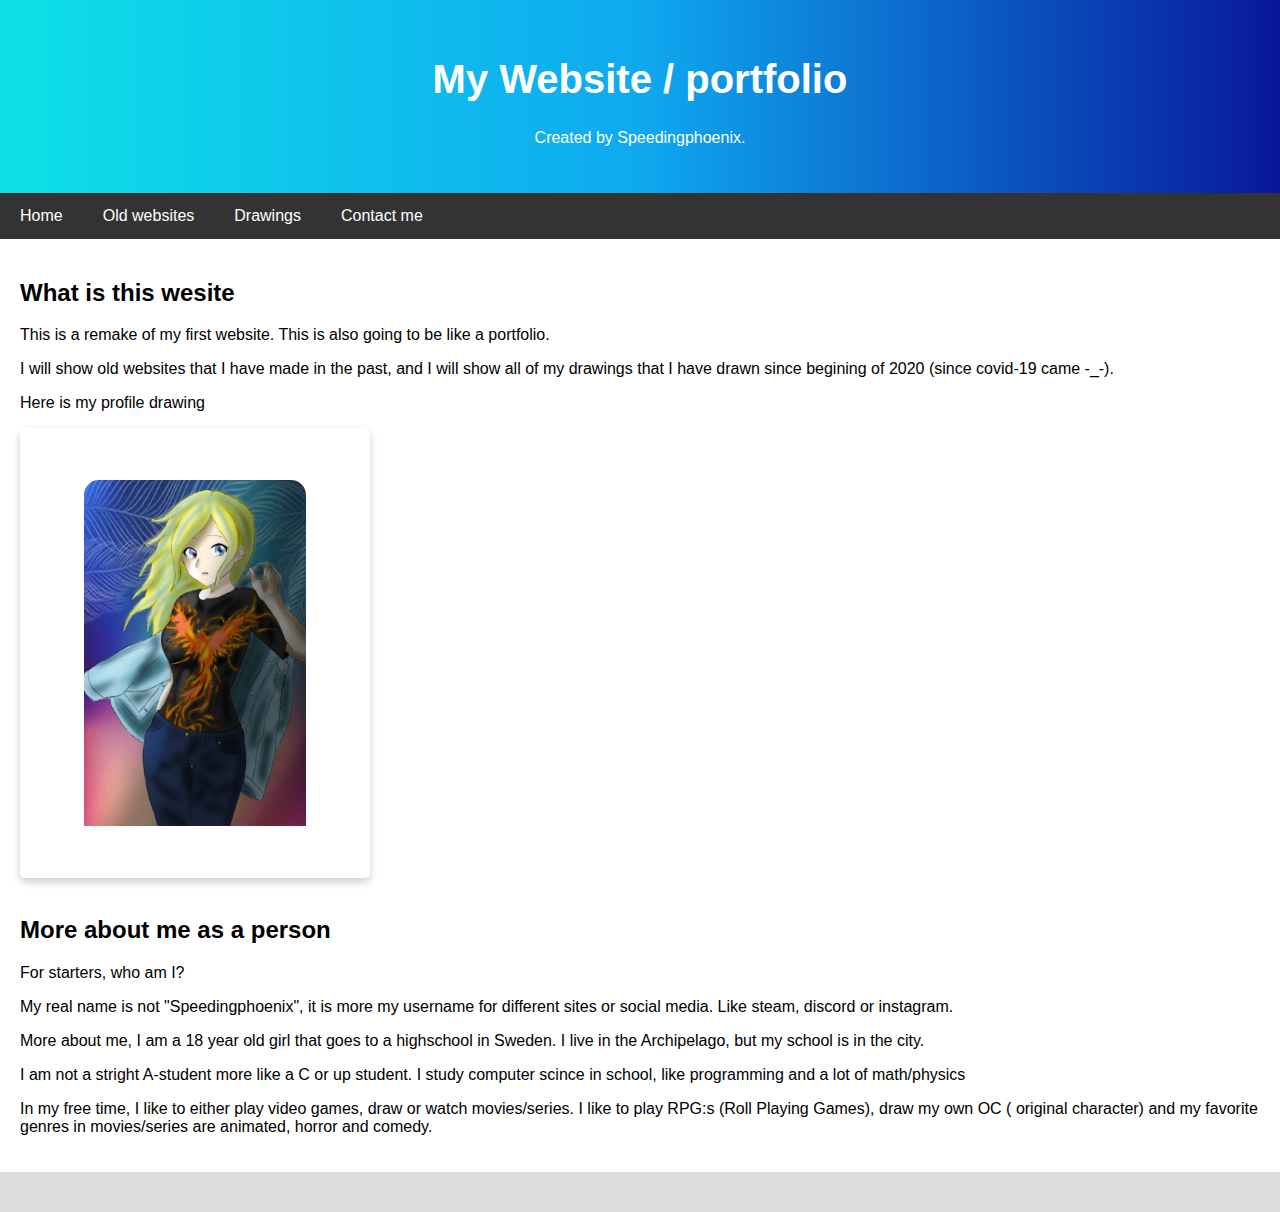
<file: index.html>
<!DOCTYPE html>
<html lang="en">
  <head>
    <meta charset="UTF-8" />
    <meta http-equiv="X-UA-Compatible" content="IE=edge" />
    <meta name="viewport" content="width=device-width, initial-scale=1.0" />
    <title>Document</title>
    <link rel="stylesheet" href="index.css" />
  </head>
  <body>
    <div class="header">
      <h1>My Website / portfolio</h1>
      <p>Created by Speedingphoenix.</p>
    </div>

    <div class="navbar">
      <a href="index.html">Home</a>
      <a href="old.html">Old websites</a>
      <a href="picture.html">Drawings</a>
      <a href="contact.html">Contact me</a>
    </div>
    <div class="main">
      <h2>What is this wesite</h2>
      <p>
        This is a remake of my first website. This is also going to be like a
        portfolio.
      </p>
      <p>
        I will show old websites that I have made in the past, and I will show
        all of my drawings that I have drawn since begining of 2020 (since
        covid-19 came -_-).
      </p>
      <p>Here is my profile drawing</p>
      <div class="card">
        <div class="container">
          <img src="Picture(drawpad)/Phoenix_Shirt.jpg" alt="Profile" />
        </div>
      </div>
      <br />
      <h2>More about me as a person</h2>
      <p>For starters, who am I?</p>
      <p>
        My real name is not "Speedingphoenix", it is more my username for
        different sites or social media. Like steam, discord or instagram.
      </p>
      <p>
        More about me, I am a 18 year old girl that goes to a highschool in
        Sweden. I live in the Archipelago, but my school is in the city.
      </p>
      <p>
        I am not a stright A-student more like a C or up student. I study
        computer scince in school, like programming and a lot of math/physics
      </p>
      <p>
        In my free time, I like to either play video games, draw or watch
        movies/series. I like to play RPG:s (Roll Playing Games), draw my own OC
        ( original character) and my favorite genres in movies/series are
        animated, horror and comedy.
      </p>
    </div>

    <div class="footer"></div>
  </body>
</html>
</file>
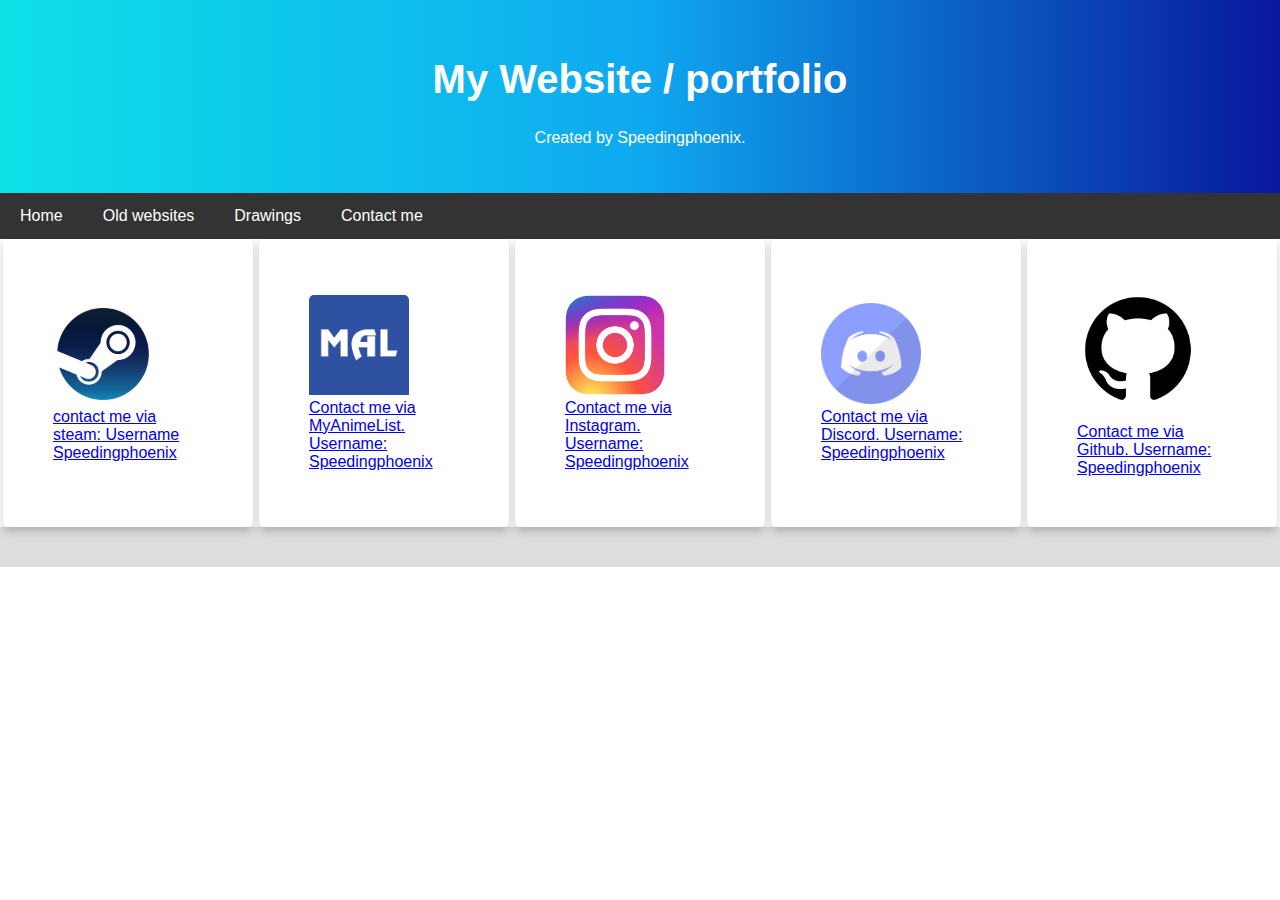
<file: contact.html>
<!DOCTYPE html>
<html lang="en">
  <head>
    <meta charset="UTF-8" />
    <meta http-equiv="X-UA-Compatible" content="IE=edge" />
    <meta name="viewport" content="width=device-width, initial-scale=1.0" />
    <title>Document</title>
    <link rel="stylesheet" href="contact.css" />
  </head>
  <body>
    <div class="header">
      <h1>My Website / portfolio</h1>
      <p>Created by Speedingphoenix.</p>
    </div>

    <div class="navbar">
      <a href="index.html">Home</a>
      <a href="old.html">Old websites</a>
      <a href="picture.html">Drawings</a>
      <a href="contact.html">Contact me</a>
    </div>

    <article id="Contact">
      <div class="card">
        <a href="https://store.steampowered.com/">
          <img
            src="Contact/Steam-Logo.png"
            alt="picture of Steam"
            style="width: 100px"
          />
          contact me via steam: Username Speedingphoenix
        </a>
      </div>

      <div class="card">
        <a href="https://myanimelist.net/">
          <img
            src="Contact/MyAnimeList_Logo.png"
            alt="picture of My Anime List"
            style="width: 100px"
          />Contact me via MyAnimeList. Username: Speedingphoenix
        </a>
      </div>

      <div class="card">
        <a href="https://www.instagram.com/">
          <img
            src="Contact/Instagram_logo_2016.svg.png"
            alt="picture of Instagram"
            style="width: 100px"
          />
          Contact me via Instagram. Username: Speedingphoenix
        </a>
      </div>
      <div class="card">
        <a href="https://discord.com/">
          <img
            src="Contact/discord.png"
            alt="picture of Discord"
            style="width: 100px"
          />
          Contact me via Discord. Username: Speedingphoenix
        </a>
      </div>

      <div class="card">
        <a href="https://github.com/">
          <img
            src="Contact/github_PNG40.png"
            alt="picture of Github"
            style="width: 130px"
          />
          Contact me via Github. Username: Speedingphoenix
        </a>
      </div>
    </article>
    <div class="footer"></div>
  </body>
</html>
</file>
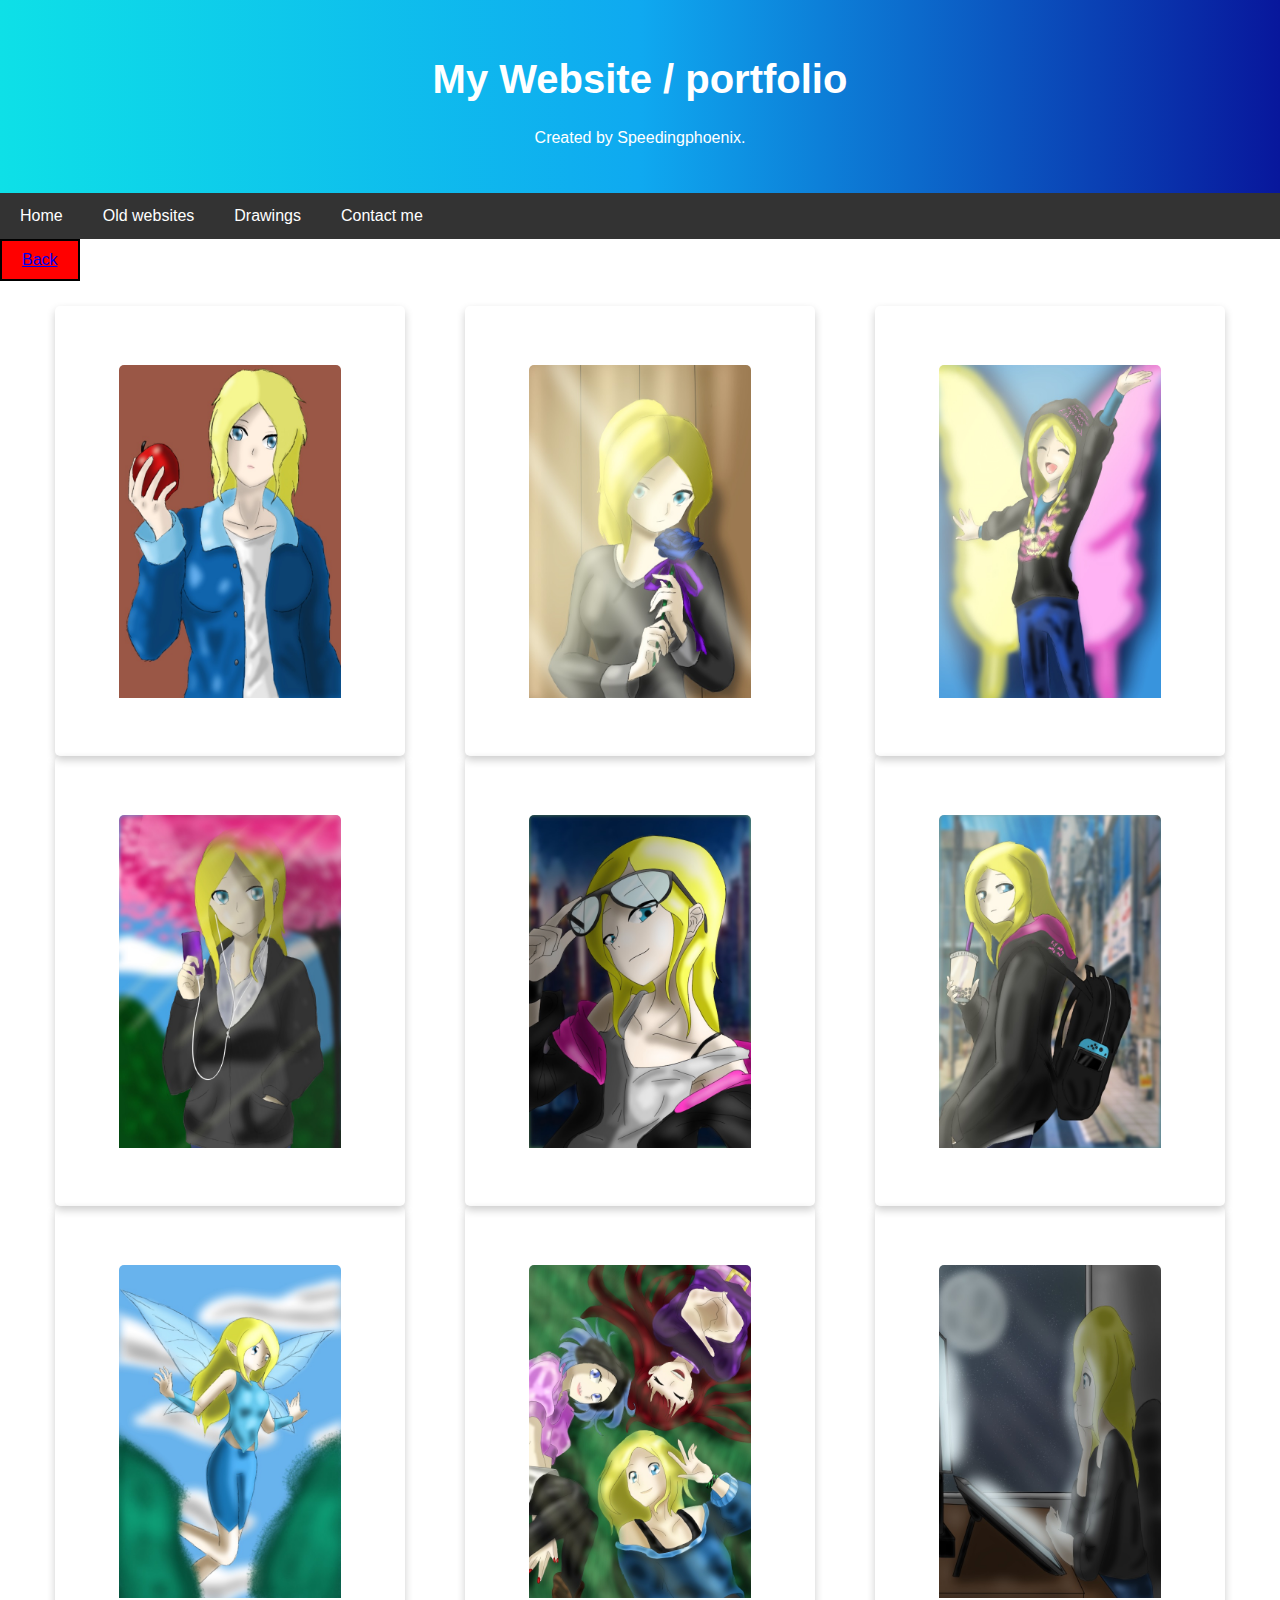
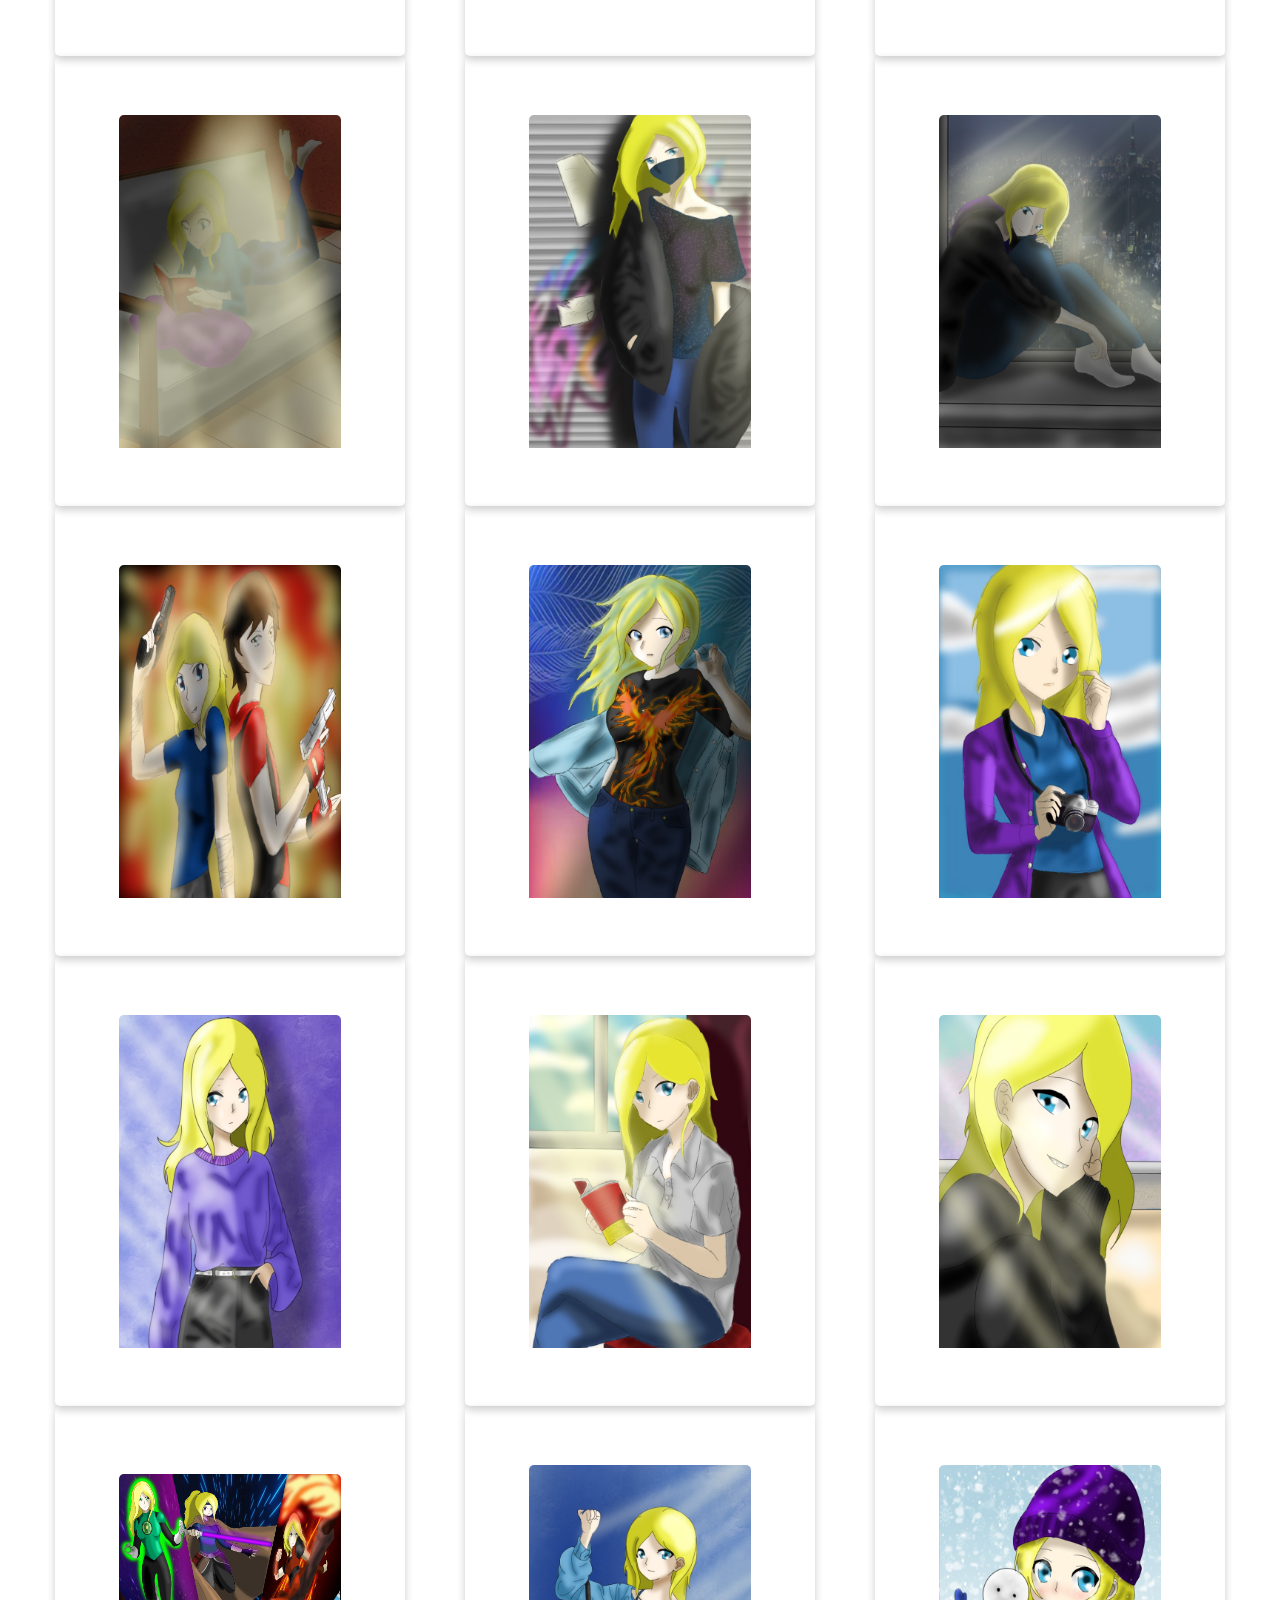
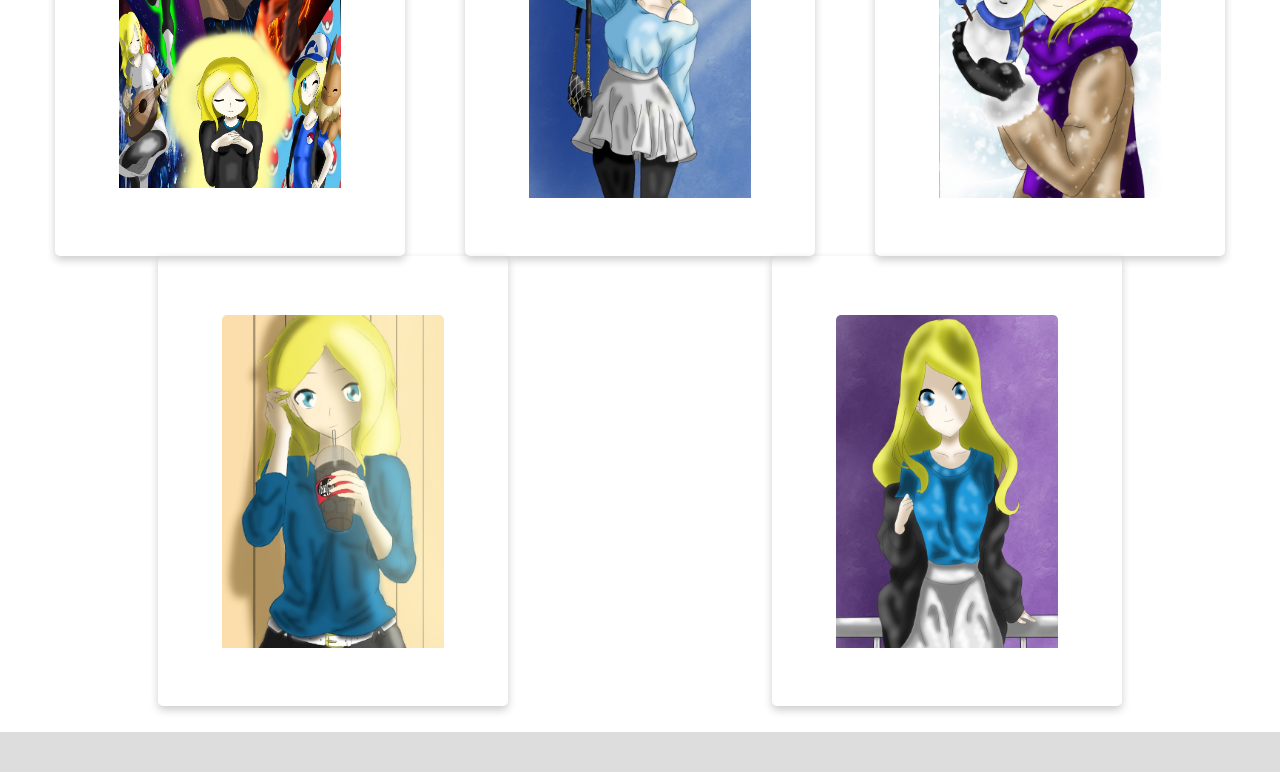
<file: drawpad.html>
<!DOCTYPE html>
<html lang="en">
  <head>
    <meta charset="UTF-8" />
    <meta http-equiv="X-UA-Compatible" content="IE=edge" />
    <meta name="viewport" content="width=device-width, initial-scale=1.0" />
    <title>Document</title>
    <link rel="stylesheet" href="style.css" />
  </head>
  <body>
    <div class="header">
      <h1>My Website / portfolio</h1>
      <p>Created by Speedingphoenix.</p>
    </div>

    <div class="navbar">
      <a href="index.html">Home</a>
      <a href="old.html">Old websites</a>
      <a href="picture.html">Drawings</a>
      <a href="contact.html">Contact me</a>
    </div>

    <div class="back">
      <a href="picture.html">Back</a>
    </div>
    
    <article id="picture">
      <div class="card">
        <div class="container">
          <img src="Picture(drawpad)/Apple.jpg" alt="" />
        </div>
      </div>

      <div class="card">
        <div class="container">
          <img src="Picture(drawpad)/Bluerose.jpg" alt="" />
        </div>
      </div>

      <div class="card">
        <div class="container">
          <img src="Picture(drawpad)/Butterfly.jpg" alt="" />
        </div>
      </div>

      <div class="card">
        <div class="container">
          <img src="Picture(drawpad)/Chilling.jpg" alt="" />
        </div>
      </div>

      <div class="card">
        <div class="container">
          <img src="Picture(drawpad)/Cool.jpg" alt="" />
        </div>
      </div>

      <div class="card">
        <div class="container">
          <img src="Picture(drawpad)/Day_In_Town.jpg" alt="" />
        </div>
      </div>

      <div class="card">
        <div class="container">
          <img src="Picture(drawpad)/Fairy.jpg" alt="" />
        </div>
      </div>

      <div class="card">
        <div class="container">
          <img src="Picture(drawpad)/Friends.jpg" alt="" />
        </div>
      </div>

      <div class="card">
        <div class="container">
          <img src="Picture(drawpad)/Late_Drawing.jpg" alt="" />
        </div>
      </div>

      <div class="card">
        <div class="container">
          <img src="Picture(drawpad)/Late_Reading.jpg" alt="" />
        </div>
      </div>

      <div class="card">
        <div class="container">
          <img src="Picture(drawpad)/Mask.jpg" alt="" />
        </div>
      </div>

      <div class="card">
        <div class="container">
          <img src="Picture(drawpad)/Night.jpg" alt="" />
        </div>
      </div>

      <div class="card">
        <div class="container">
          <img src="Picture(drawpad)/Partners_In_Crime.jpg" alt="" />
        </div>
      </div>

      <div class="card">
        <div class="container">
          <img src="Picture(drawpad)/Phoenix_Shirt.jpg" alt="" />
        </div>
      </div>

      <div class="card">
        <div class="container">
          <img src="Picture(drawpad)/Photo.jpg" alt="" />
        </div>
      </div>

      <div class="card">
        <div class="container">
          <img src="Picture(drawpad)/Purple.jpg" alt="" />
        </div>
      </div>

      <div class="card">
        <div class="container">
          <img src="Picture(drawpad)/Reading.jpg" alt="" />
        </div>
      </div>

      <div class="card">
        <div class="container">
          <img src="Picture(drawpad)/School_Day.jpg" alt="" />
        </div>
      </div>

      <div class="card">
        <div class="container">
          <img src="Picture(drawpad)/Skeath.jpg" alt="" />
        </div>
      </div>

      <div class="card">
        <div class="container">
          <img src="Picture(drawpad)/Skirt.jpg" alt="" />
        </div>
      </div>

      <div class="card">
        <div class="container">
          <img src="Picture(drawpad)/Snow.jpg" alt="" />
        </div>
      </div>

      <div class="card">
        <div class="container">
          <img src="Picture(drawpad)/Soda.jpg" alt="" />
        </div>
      </div>

      <div class="card">
        <div class="container">
          <img src="Picture(drawpad)/Sweet.jpg" alt="" />
        </div>
      </div>
    </article>
    <div class="footer"></div>
  </body>
</html>
</file>
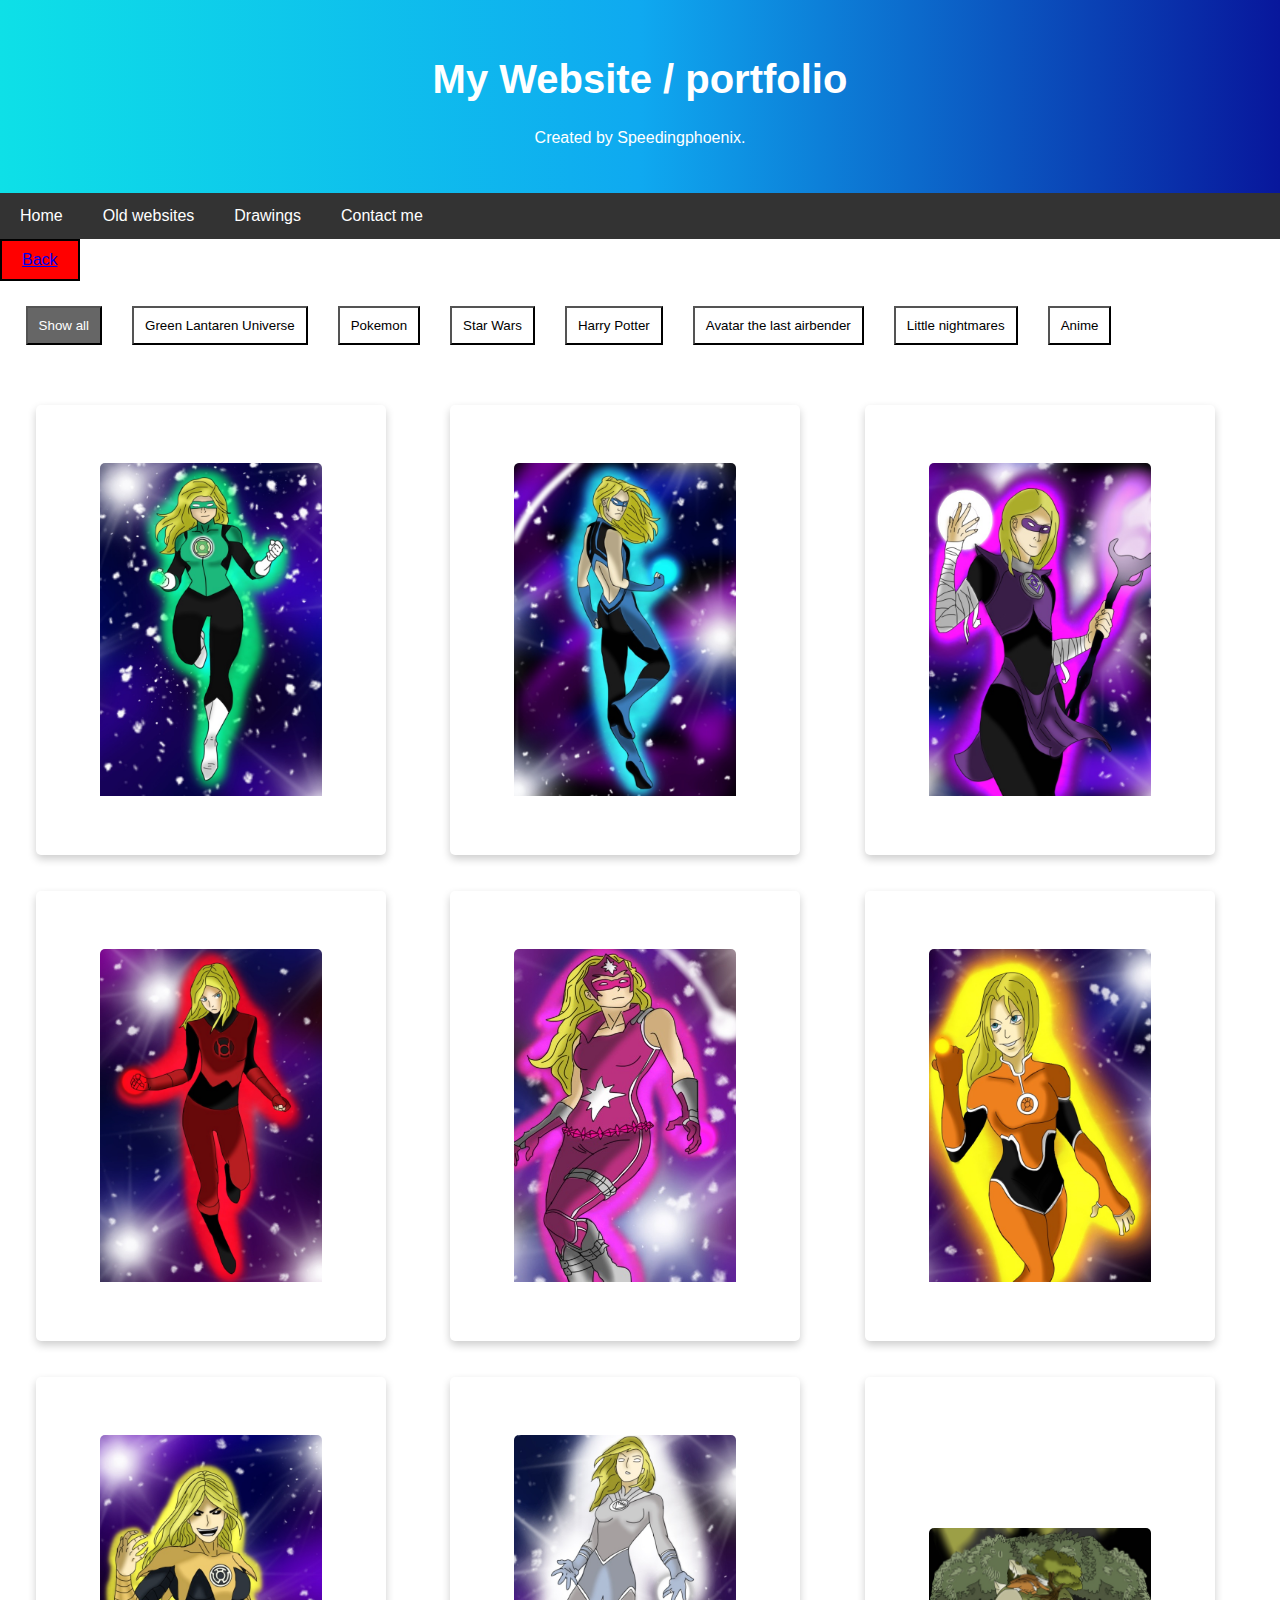
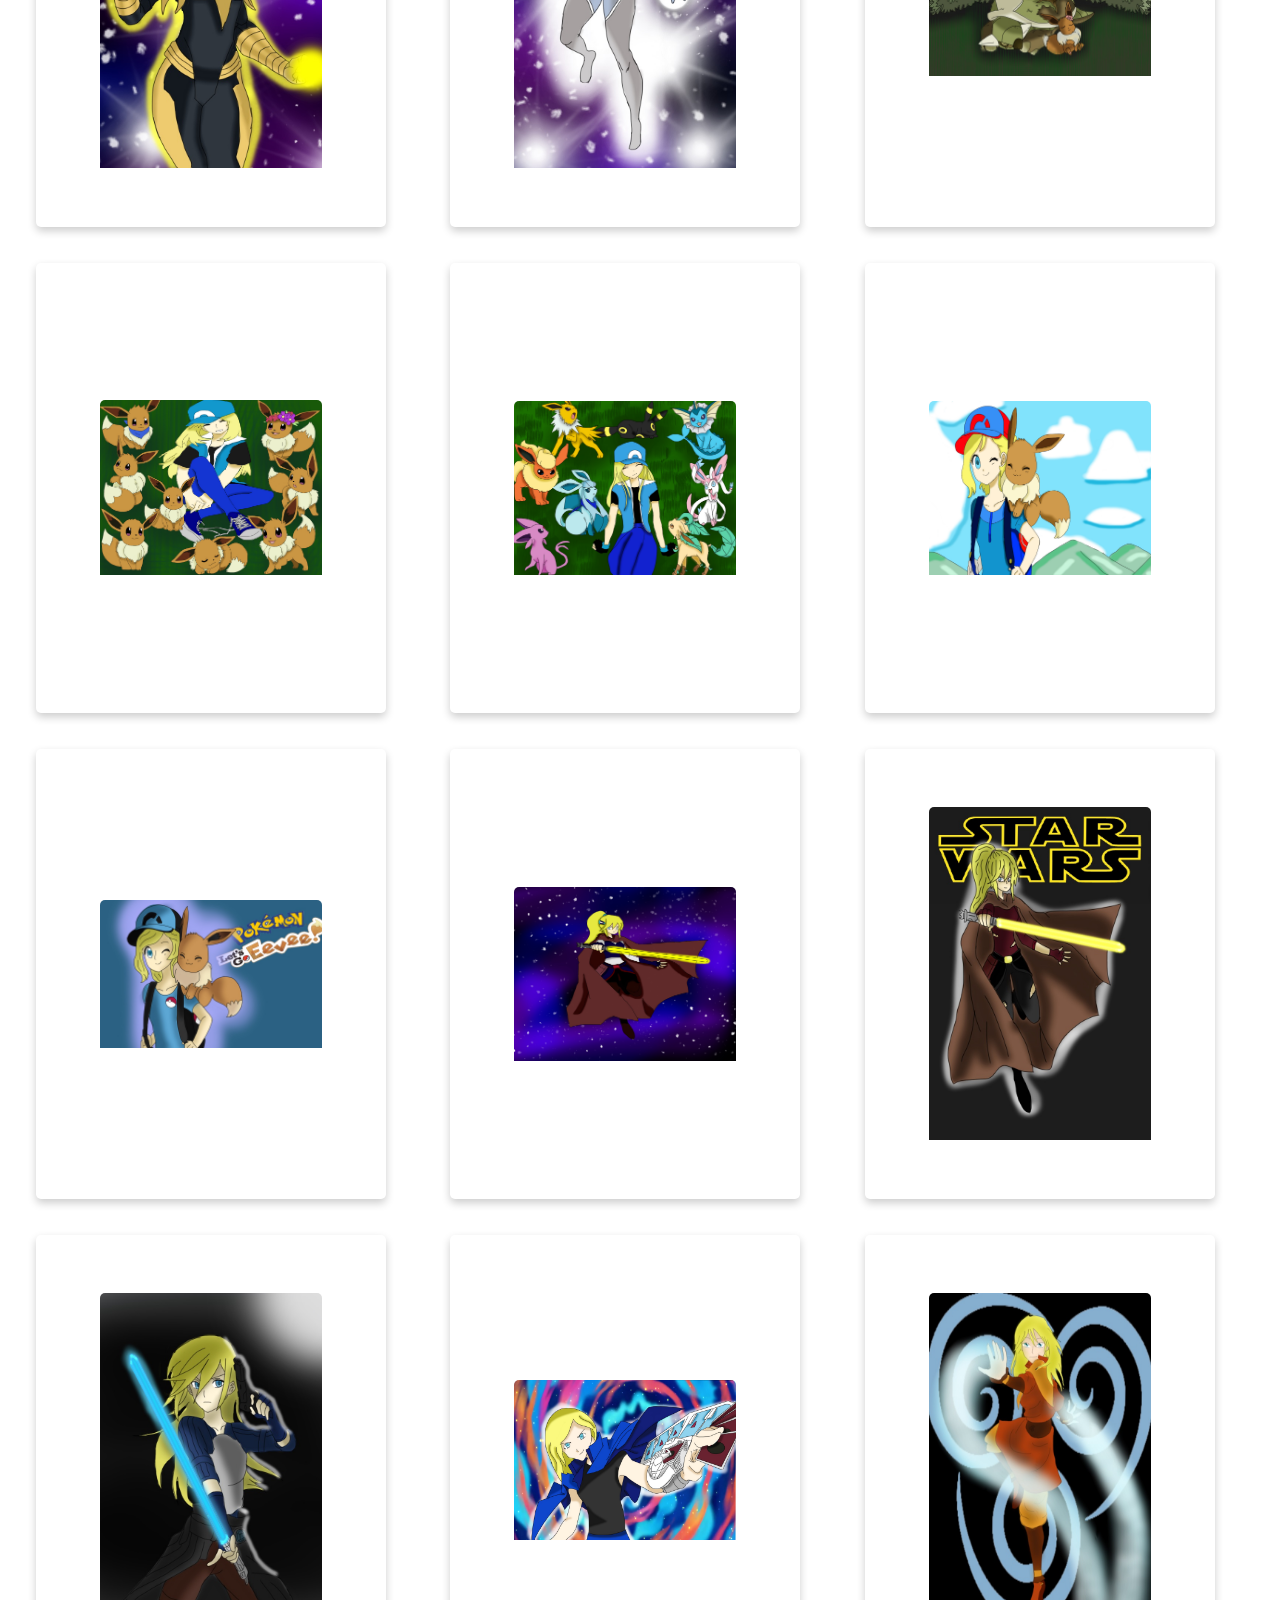
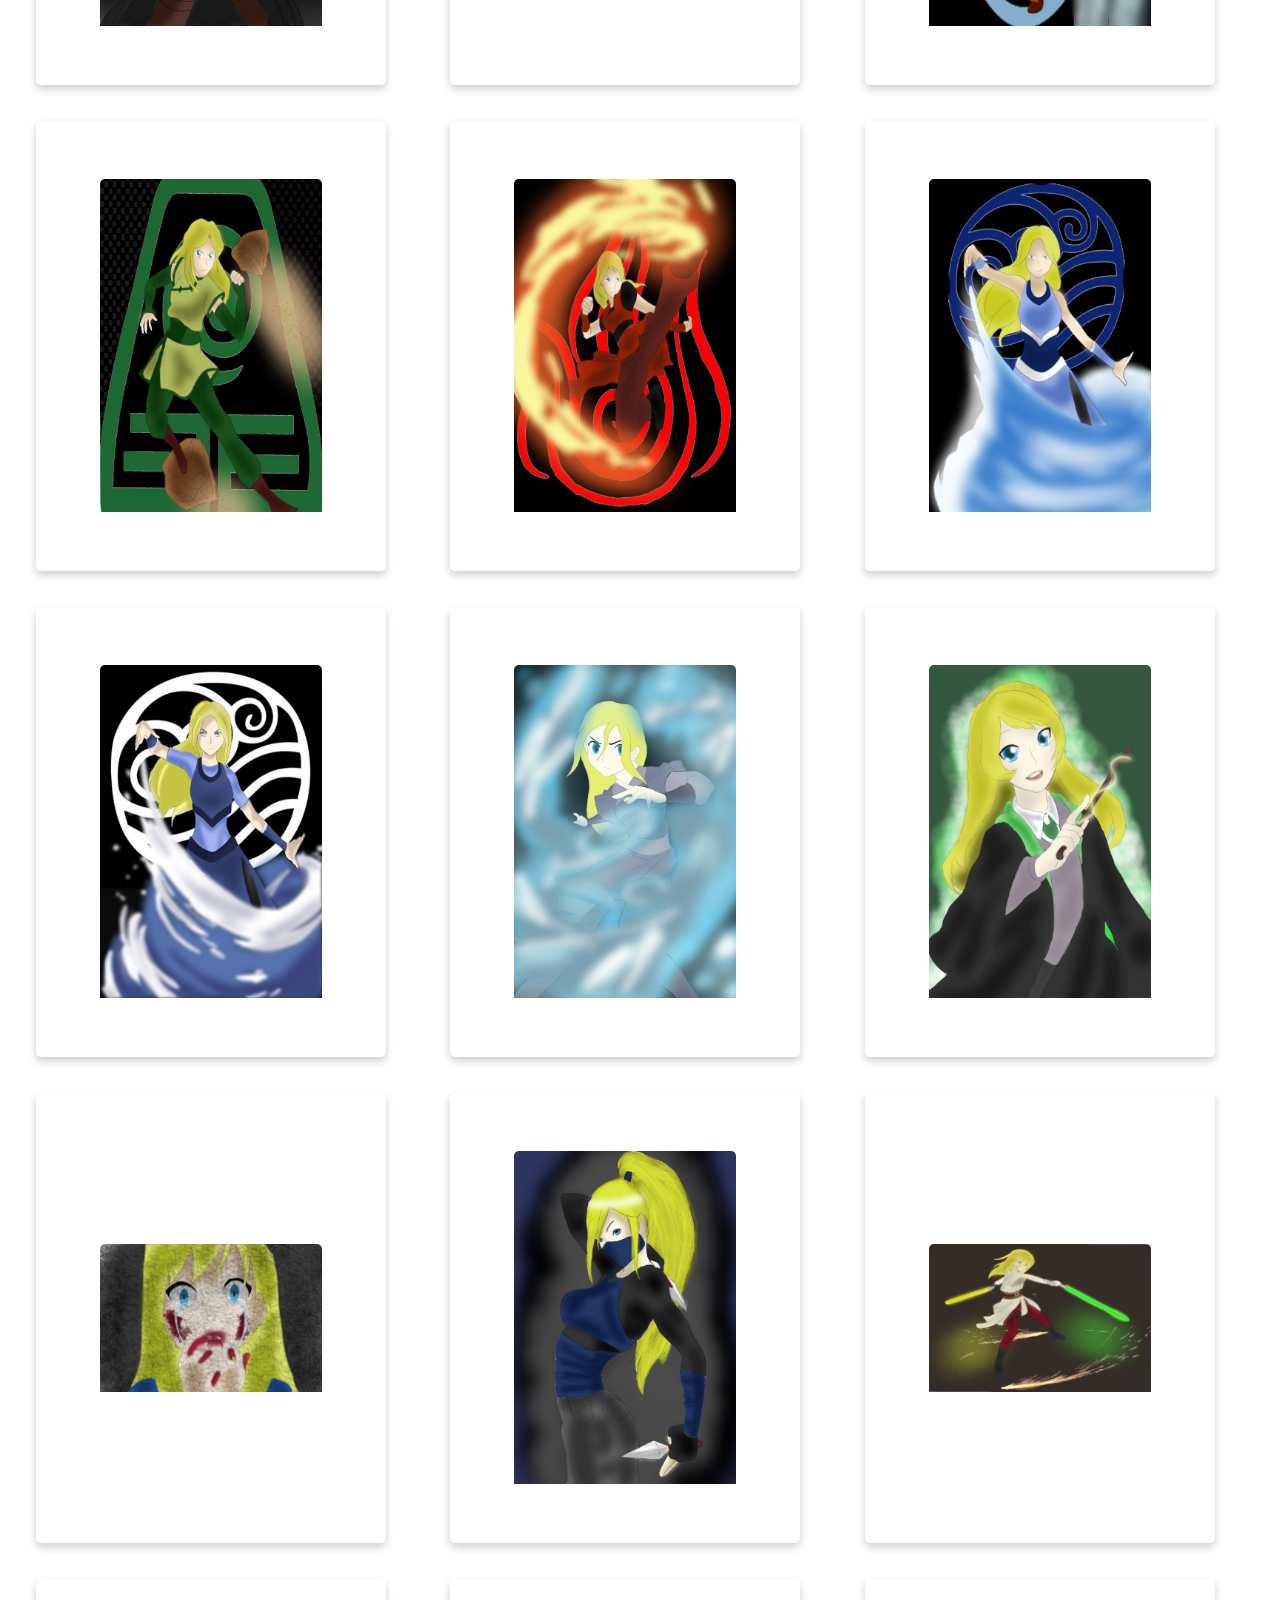
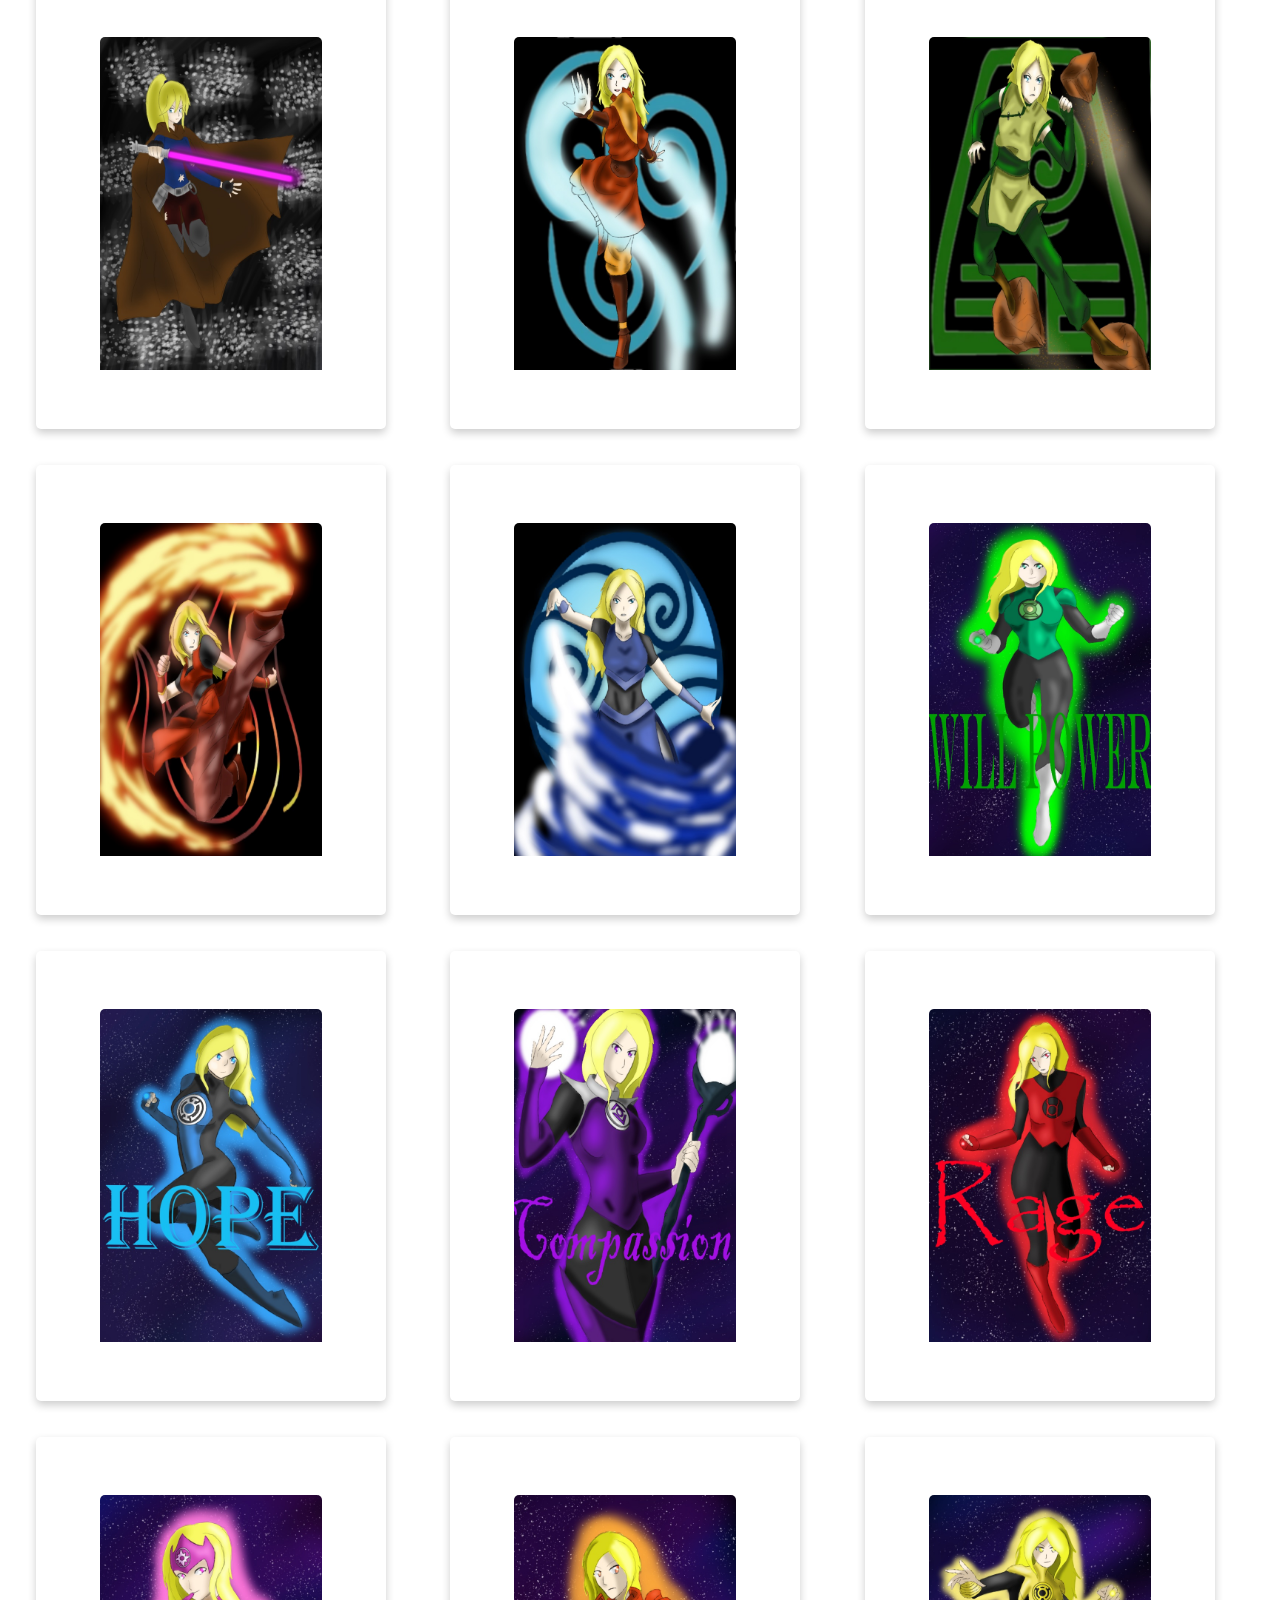
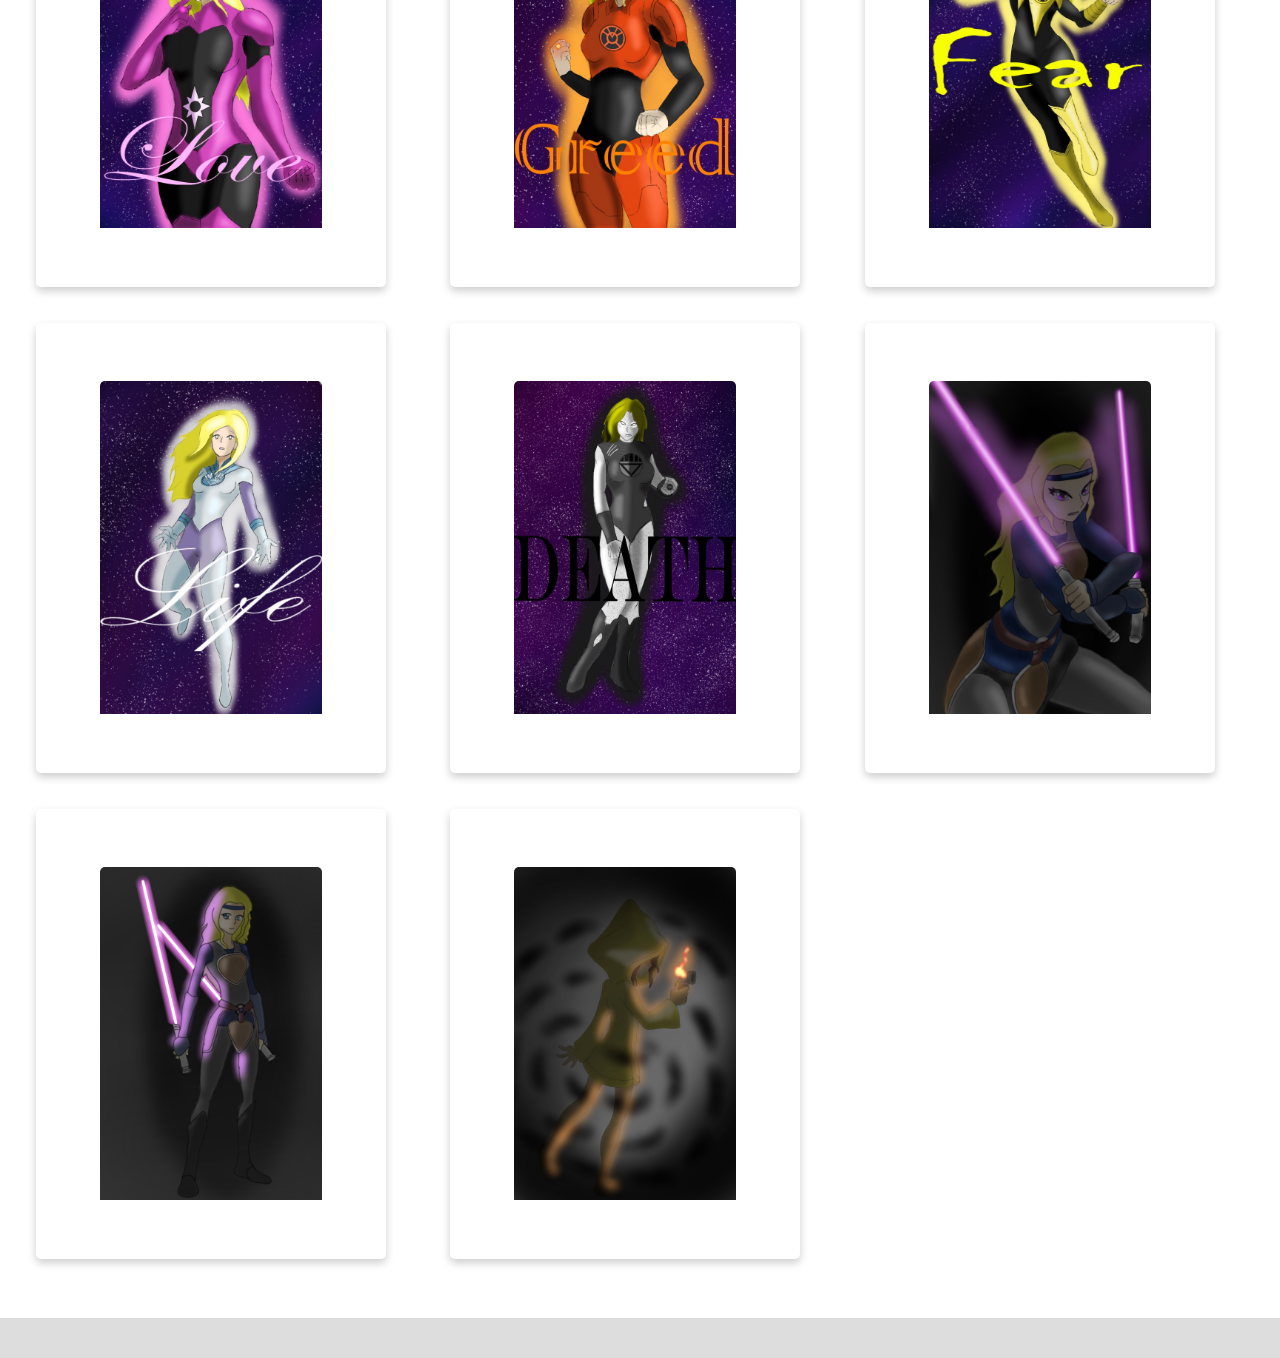
<file: fanart.html>
<!DOCTYPE html>
<html lang="en">
  <head>
    <meta charset="UTF-8" />
    <meta http-equiv="X-UA-Compatible" content="IE=edge" />
    <meta name="viewport" content="width=device-width, initial-scale=1.0" />
    <title>Document</title>
    <link rel="stylesheet" href="style.css" />
  </head>
  <body>
    <div class="header">
      <h1>My Website / portfolio</h1>
      <p>Created by Speedingphoenix.</p>
    </div>

    <div class="navbar">
      <a href="index.html">Home</a>
      <a href="old.html">Old websites</a>
      <a href="picture.html">Drawings</a>
      <a href="contact.html">Contact me</a>
    </div>

    <div class="back">
      <a href="picture.html">Back</a>
    </div>

    <div id="myBtnContainer">
      <button class="btn active" onclick="filterSelection('all')">
        Show all
      </button>
      <button class="btn" onclick="filterSelection('lantaren')">
        Green Lantaren Universe
      </button>
      <button class="btn" onclick="filterSelection('pokemon')">Pokemon</button>
      <button class="btn" onclick="filterSelection('starwars')">
        Star Wars
      </button>
      <button class="btn" onclick="filterSelection('potter')">
        Harry Potter
      </button>
      <button class="btn" onclick="filterSelection('avatar')">
        Avatar the last airbender
      </button>
      <button class="btn" onclick="filterSelection('little')">
        Little nightmares
      </button>
      <button class="btn" onclick="filterSelection('anime')">Anime</button>
    </div>

    <article id="picture">
      <div class="row">
        <div class="column lantaren">
          <div class="content">
            <div class="card">
              <div class="container">
                <img src="Picture(mouse)/Greenlantern.jpg" alt="lantaren" />
              </div>
            </div>
          </div>
        </div>

        <div class="column lantaren">
          <div class="content">
            <div class="card">
              <div class="container">
                <img src="Picture(mouse)/Bluelantern.jpg" alt="lantaren" />
              </div>
            </div>
          </div>
        </div>

        <div class="column lantaren">
          <div class="content">
            <div class="card">
              <div class="container">
                <img src="Picture(mouse)/Purplelantern.jpg" alt="lantaren" />
              </div>
            </div>
          </div>
        </div>

        <div class="column lantaren">
          <div class="content">
            <div class="card">
              <div class="container">
                <img src="Picture(mouse)/Redlantern.jpg" alt="lantaren" />
              </div>
            </div>
          </div>
        </div>

        <div class="column lantaren">
          <div class="content">
            <div class="card">
              <div class="container">
                <img src="Picture(mouse)/Pinklantern.jpg" alt="" />
              </div>
            </div>
          </div>
        </div>

        <div class="column lantaren">
          <div class="content">
            <div class="card">
              <div class="container">
                <img src="Picture(mouse)/Orangelantern.jpg" alt="lantaren" />
              </div>
            </div>
          </div>
        </div>

        <div class="column lantaren">
          <div class="content">
            <div class="card">
              <div class="container">
                <img src="Picture(mouse)/Yellowlantern.jpg" alt="lantaren" />
              </div>
            </div>
          </div>
        </div>

        <div class="column lantaren">
          <div class="content">
            <div class="card">
              <div class="container">
                <img src="Picture(mouse)/Whitelantern.jpg" alt="lantaren" />
              </div>
            </div>
          </div>
        </div>

        <div class="column pokemon">
          <div class="content">
            <div class="card">
              <div class="container">
                <img src="Picture(mouse)/Eevee_and_Tortera.jpg" alt="" />
              </div>
            </div>
          </div>
        </div>

        <div class="column pokemon">
          <div class="content">
            <div class="card">
              <div class="container">
                <img src="Picture(mouse)/Eevee_before.jpg" alt="" />
              </div>
            </div>
          </div>
        </div>

        <div class="column pokemon">
          <div class="content">
            <div class="card">
              <div class="container">
                <img src="Picture(mouse)/Eevee_After.jpg" alt="" />
              </div>
            </div>
          </div>
        </div>

        <div class="column pokemon">
          <div class="content">
            <div class="card">
              <div class="container">
                <img src="Picture(mouse)/Pokemon.jpg" alt="" />
              </div>
            </div>
          </div>
        </div>

        <div class="column pokemon">
          <div class="content">
            <div class="card">
              <div class="container">
                <img src="Picture(mouse)/Pokemon_eevee.jpg" alt="" />
              </div>
            </div>
          </div>
        </div>

        <div class="column starwars">
          <div class="content">
            <div class="card">
              <div class="container">
                <img src="Picture(mouse)/Starwars1.jpg" alt="" />
              </div>
            </div>
          </div>
        </div>

        <div class="column starwars">
          <div class="content">
            <div class="card">
              <div class="container">
                <img src="Picture(mouse)/Starwars2.jpg" alt="" />
              </div>
            </div>
          </div>
        </div>

        <div class="column anime">
          <div class="content">
            <div class="card">
              <div class="container">
                <img src="Picture(mouse)/Sword_Art_Online.jpg" alt="" />
              </div>
            </div>
          </div>
        </div>

        <div class="column anime">
          <div class="content">
            <div class="card">
              <div class="container">
                <img src="Picture(mouse)/Yu-Gi-Ho.jpg" alt="" />
              </div>
            </div>
          </div>
        </div>

        <div class="column avatar">
          <div class="content">
            <div class="card">
              <div class="container">
                <img src="Picture(pen)/Airbender.jpg" alt="" />
              </div>
            </div>
          </div>
        </div>

        <div class="column avatar">
          <div class="content">
            <div class="card">
              <div class="container">
                <img src="Picture(pen)/Earthbender.jpg" alt="" />
              </div>
            </div>
          </div>
        </div>

        <div class="column avatar">
          <div class="content">
            <div class="card">
              <div class="container">
                <img src="Picture(pen)/Firebender.jpg" alt="" />
              </div>
            </div>
          </div>
        </div>

        <div class="column avatar">
          <div class="content">
            <div class="card">
              <div class="container">
                <img src="Picture(pen)/Waterbender.jpg" alt="" />
              </div>
            </div>
          </div>
        </div>

        <div class="column avatar">
          <div class="content">
            <div class="card">
              <div class="container">
                <img src="Picture(pen)/Waterbender_new.jpg" alt="" />
              </div>
            </div>
          </div>
        </div>

        <div class="column avatar">
          <div class="content">
            <div class="card">
              <div class="container">
                <img src="Picture(pen)/avatar.jpg" alt="" />
              </div>
            </div>
          </div>
        </div>

        <div class="column potter">
          <div class="content">
            <div class="card">
              <div class="container">
                <img src="Picture(pen)/Harry_potter.jpg" alt="drawpad" />
              </div>
            </div>
          </div>
        </div>

        <div class="column anime">
          <div class="content">
            <div class="card">
              <div class="container">
                <img src="Picture(pen)/Tokyo_Goul.jpg" alt="" />
              </div>
            </div>
          </div>
        </div>

        <div class="column anime">
          <div class="content">
            <div class="card">
              <div class="container">
                <img src="Picture(pen)/ninja.jpg" alt="" />
              </div>
            </div>
          </div>
        </div>

        <div class="column starwars">
          <div class="content">
            <div class="card">
              <div class="container">
                <img src="Picture(pen)/Starwars1.jpg" alt="" />
              </div>
            </div>
          </div>
        </div>

        <div class="column starwars">
          <div class="content">
            <div class="card">
              <div class="container">
                <img src="Picture(pen)/Starwars2.jpg" alt="" />
              </div>
            </div>
          </div>
        </div>

        <div class="column avatar">
          <div class="content">
            <div class="card">
              <div class="container">
                <img src="Picture(drawpad)/Airbender.jpg" alt="" />
              </div>
            </div>
          </div>
        </div>

        <div class="column avatar">
          <div class="content">
            <div class="card">
              <div class="container">
                <img src="Picture(drawpad)/Earthbender.jpg" alt="" />
              </div>
            </div>
          </div>
        </div>

        <div class="column avatar">
          <div class="content">
            <div class="card">
              <div class="container">
                <img src="Picture(drawpad)/Firebender.jpg" alt="" />
              </div>
            </div>
          </div>
        </div>

        <div class="column avatar">
          <div class="content">
            <div class="card">
              <div class="container">
                <img src="Picture(drawpad)/Waterbender.jpg" alt="" />
              </div>
            </div>
          </div>
        </div>

        <div class="column lantaren">
          <div class="content">
            <div class="card">
              <div class="container">
                <img src="Picture(drawpad)/WillPower.jpg" alt="" />
              </div>
            </div>
          </div>
        </div>

        <div class="column lantaren">
          <div class="content">
            <div class="card">
              <div class="container">
                <img src="Picture(drawpad)/Hope.jpg" alt="" />
              </div>
            </div>
          </div>
        </div>

        <div class="column lantaren">
          <div class="content">
            <div class="card">
              <div class="container">
                <img src="Picture(drawpad)/Compassion.jpg" alt="" />
              </div>
            </div>
          </div>
        </div>

        <div class="column lantaren">
          <div class="content">
            <div class="card">
              <div class="container">
                <img src="Picture(drawpad)/Rage.jpg" alt="" />
              </div>
            </div>
          </div>
        </div>

        <div class="column lantaren">
          <div class="content">
            <div class="card">
              <div class="container">
                <img src="Picture(drawpad)/Love.jpg" alt="" />
              </div>
            </div>
          </div>
        </div>

        <div class="column lantaren">
          <div class="content">
            <div class="card">
              <div class="container">
                <img src="Picture(drawpad)/Greed.jpg" alt="" />
              </div>
            </div>
          </div>
        </div>

        <div class="column lantaren">
          <div class="content">
            <div class="card">
              <div class="container">
                <img src="Picture(drawpad)/Fear.jpg" alt="" />
              </div>
            </div>
          </div>
        </div>

        <div class="column lantaren">
          <div class="content">
            <div class="card">
              <div class="container">
                <img src="Picture(drawpad)/Life.jpg" alt="" />
              </div>
            </div>
          </div>
        </div>

        <div class="column lantaren">
          <div class="content">
            <div class="card">
              <div class="container">
                <img src="Picture(drawpad)/Death.jpg" alt="" />
              </div>
            </div>
          </div>
        </div>

        <div class="column starwars">
          <div class="content">
            <div class="card">
              <div class="container">
                <img src="Picture(drawpad)/Starwars1.jpg" alt="" />
              </div>
            </div>
          </div>
        </div>

        <div class="column starwars">
          <div class="content">
            <div class="card">
              <div class="container">
                <img src="Picture(drawpad)/Starwars2.jpg" alt="" />
              </div>
            </div>
          </div>
        </div>

        <div class="column little">
          <div class="content">
            <div class="card">
              <div class="container">
                <img src="Picture(drawpad)/Little_Nightmares.jpg" alt="" />
              </div>
            </div>
          </div>
        </div>
      </div>
    </article>

    <script src="sct.js"></script>
  </body>
  <div class="footer"></div>
</html>
</file>
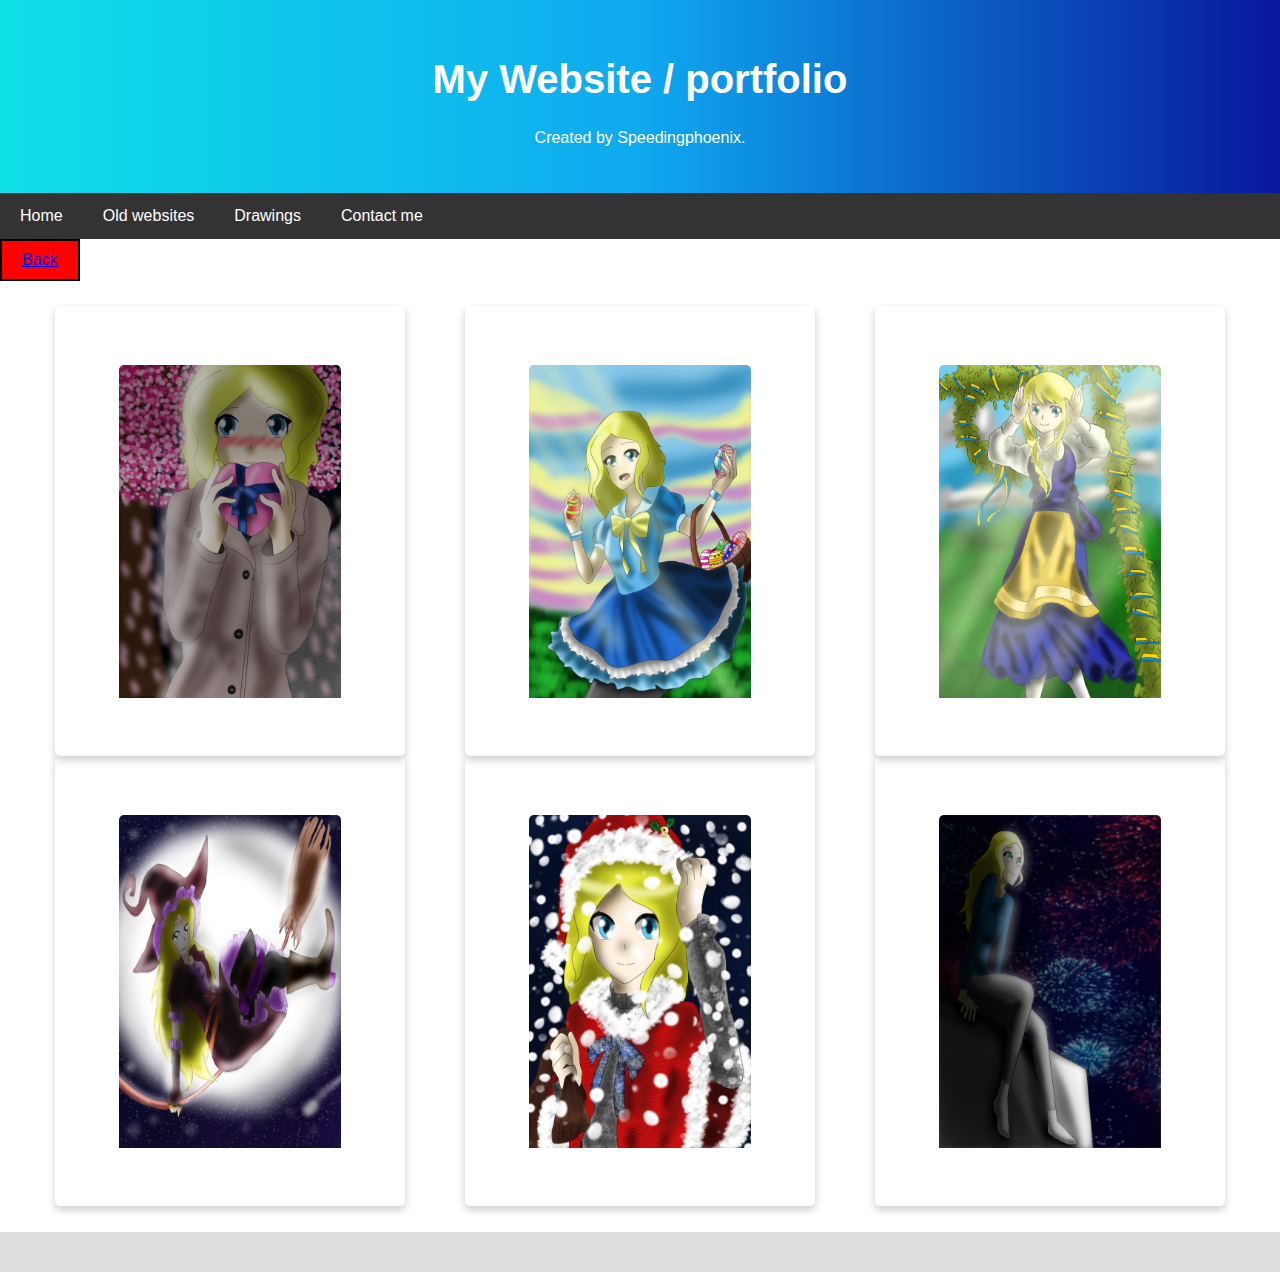
<file: holidays.html>
<!DOCTYPE html>
<html lang="en">
  <head>
    <meta charset="UTF-8" />
    <meta http-equiv="X-UA-Compatible" content="IE=edge" />
    <meta name="viewport" content="width=device-width, initial-scale=1.0" />
    <title>Document</title>
    <link rel="stylesheet" href="style.css" />
  </head>
  <body>
    <div class="header">
      <h1>My Website / portfolio</h1>
      <p>Created by Speedingphoenix.</p>
    </div>

    <div class="navbar">
      <a href="index.html">Home</a>
      <a href="old.html">Old websites</a>
      <a href="picture.html">Drawings</a>
      <a href="contact.html">Contact me</a>
    </div>

    <div class="back">
      <a href="picture.html">Back</a>
    </div>

    <article id="picture">
      <div class="card">
        <div class="container">
          <img src="Picture(drawpad)/Valantinesday.jpg" alt="" />
        </div>
      </div>

      <div class="card">
        <div class="container">
          <img src="Picture(drawpad)/Easter.jpg" alt="" />
        </div>
      </div>

      <div class="card">
        <div class="container">
          <img src="Picture(drawpad)/Midsommar.jpg" alt="" />
        </div>
      </div>

      <div class="card">
        <div class="container">
          <img src="Picture(drawpad)/Halloween.jpg" alt="" />
        </div>
      </div>

      <div class="card">
        <div class="container">
          <img src="Picture(drawpad)/X-mas.jpg" alt="" />
        </div>
      </div>

      <div class="card">
        <div class="container">
          <img src="Picture(drawpad)/New_Years.jpg" alt="" />
        </div>
      </div>
    </article>
    <div class="footer"></div>
  </body>
</html>
</file>
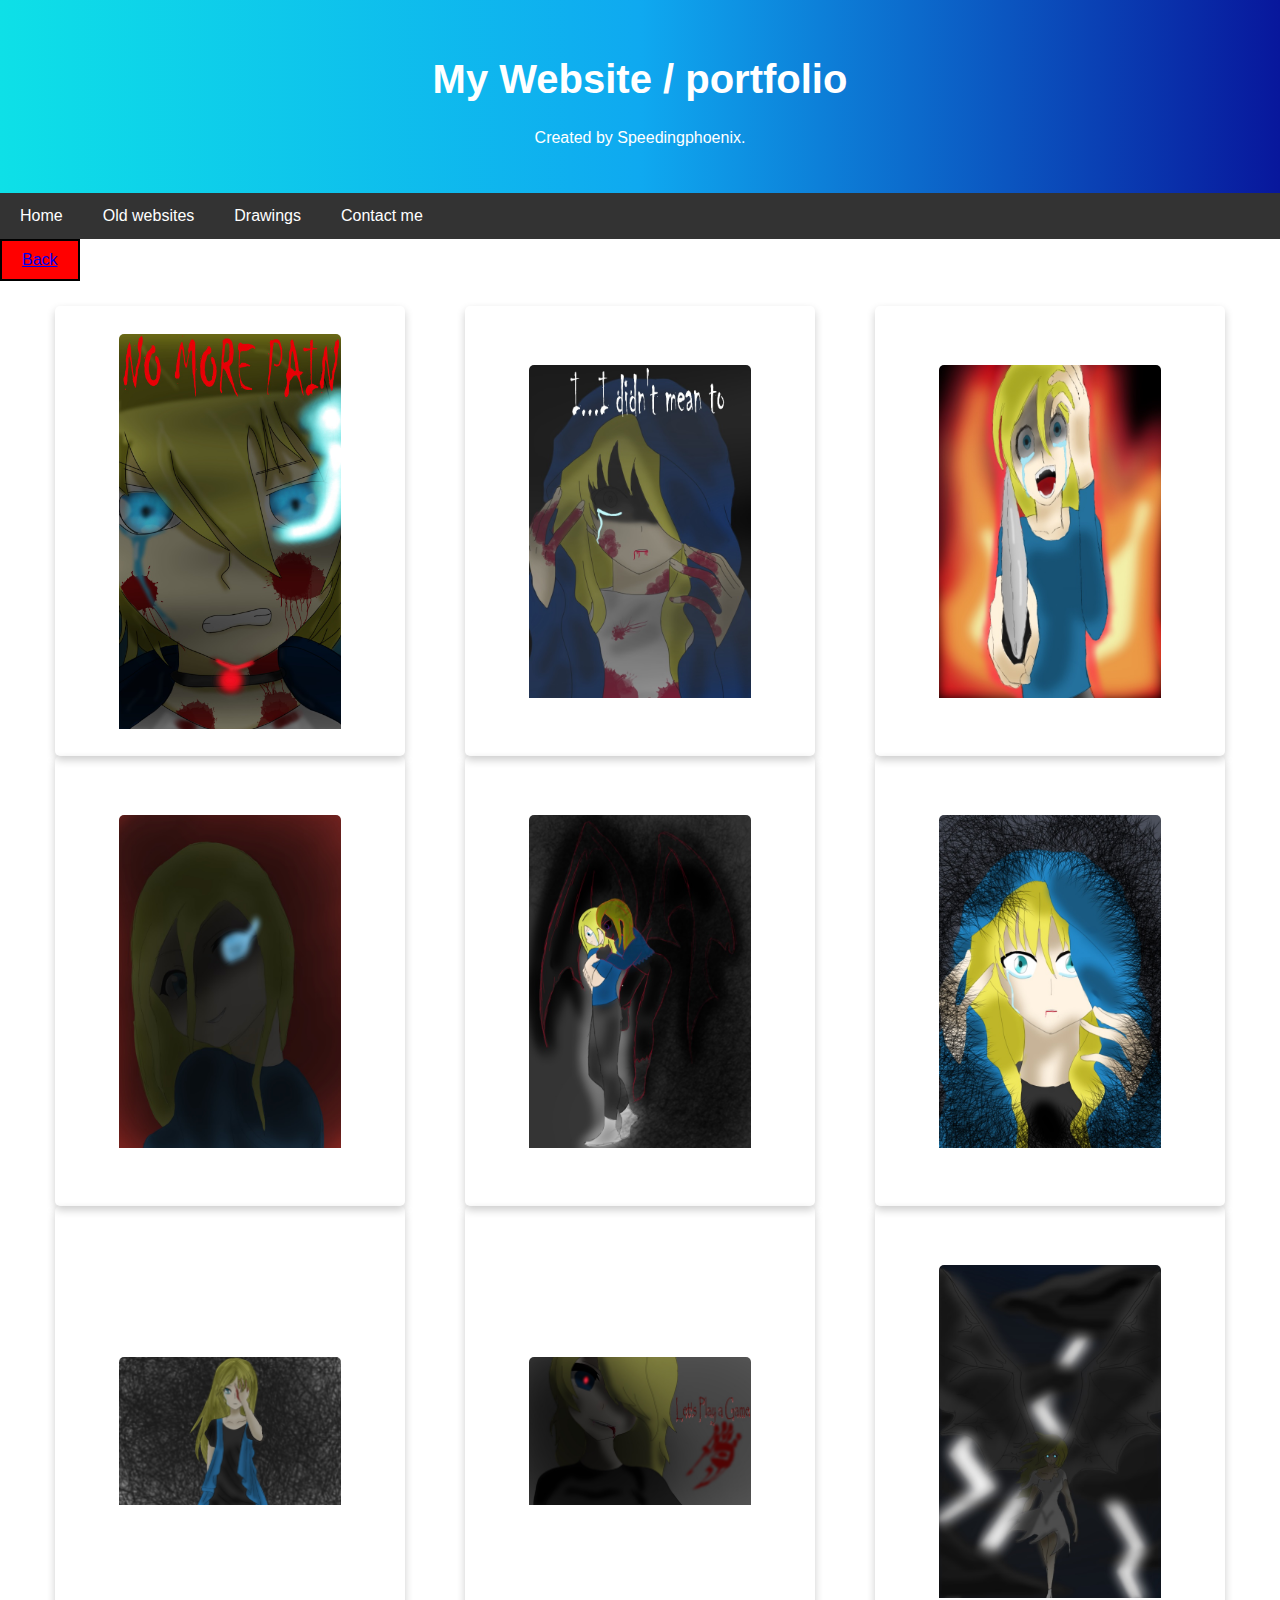
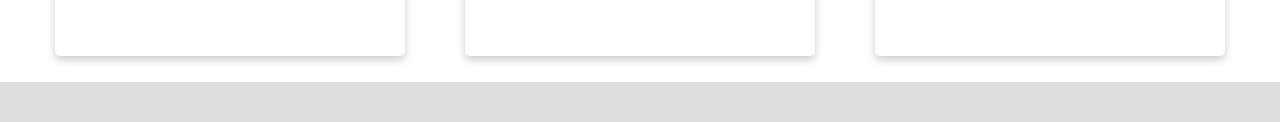
<file: horror.html>
<!DOCTYPE html>
<html lang="en">
  <head>
    <meta charset="UTF-8" />
    <meta http-equiv="X-UA-Compatible" content="IE=edge" />
    <meta name="viewport" content="width=device-width, initial-scale=1.0" />
    <title>Document</title>
    <link rel="stylesheet" href="style.css" />
  </head>
  <body>
    <div class="header">
      <h1>My Website / portfolio</h1>
      <p>Created by Speedingphoenix.</p>
    </div>

    <div class="navbar">
      <a href="index.html">Home</a>
      <a href="old.html">Old websites</a>
      <a href="picture.html">Drawings</a>
      <a href="contact.html">Contact me</a>
    </div>

    <div class="back">
      <a href="picture.html">Back</a>
    </div>

    <article id="picture">
      <div class="card">
        <div class="container">
          <img src="Picture(mouse)/No_Pain.jpg" alt="" />
        </div>
      </div>

      <div class="card">
        <div class="container">
          <img src="Picture(mouse)/Scared.jpg" alt="" />
        </div>
      </div>

      <div class="card">
        <div class="container">
          <img src="Picture(pen)/Angry.jpg" alt="" />
        </div>
      </div>

      <div class="card">
        <div class="container">
          <img src="Picture(pen)/dark.jpg" alt="" />
        </div>
      </div>

      <div class="card">
        <div class="container">
          <img src="Picture(pen)/Demon.jpg" alt="" />
        </div>
      </div>

      <div class="card">
        <div class="container">
          <img src="Picture(pen)/Fear.jpg" alt="" />
        </div>
      </div>

      <div class="card">
        <div class="container">
          <img src="Picture(pen)/pain_blood.jpg" alt="" />
        </div>
      </div>

      <div class="card">
        <div class="container">
          <img src="Picture(drawpad)/Let´s_Play.jpg" alt="" />
        </div>
      </div>

      <div class="card">
        <div class="container">
          <img src="Picture(drawpad)/Stormy.jpg" alt="" />
        </div>
      </div>
    </article>
    <div class="footer"></div>
  </body>
</html>
</file>
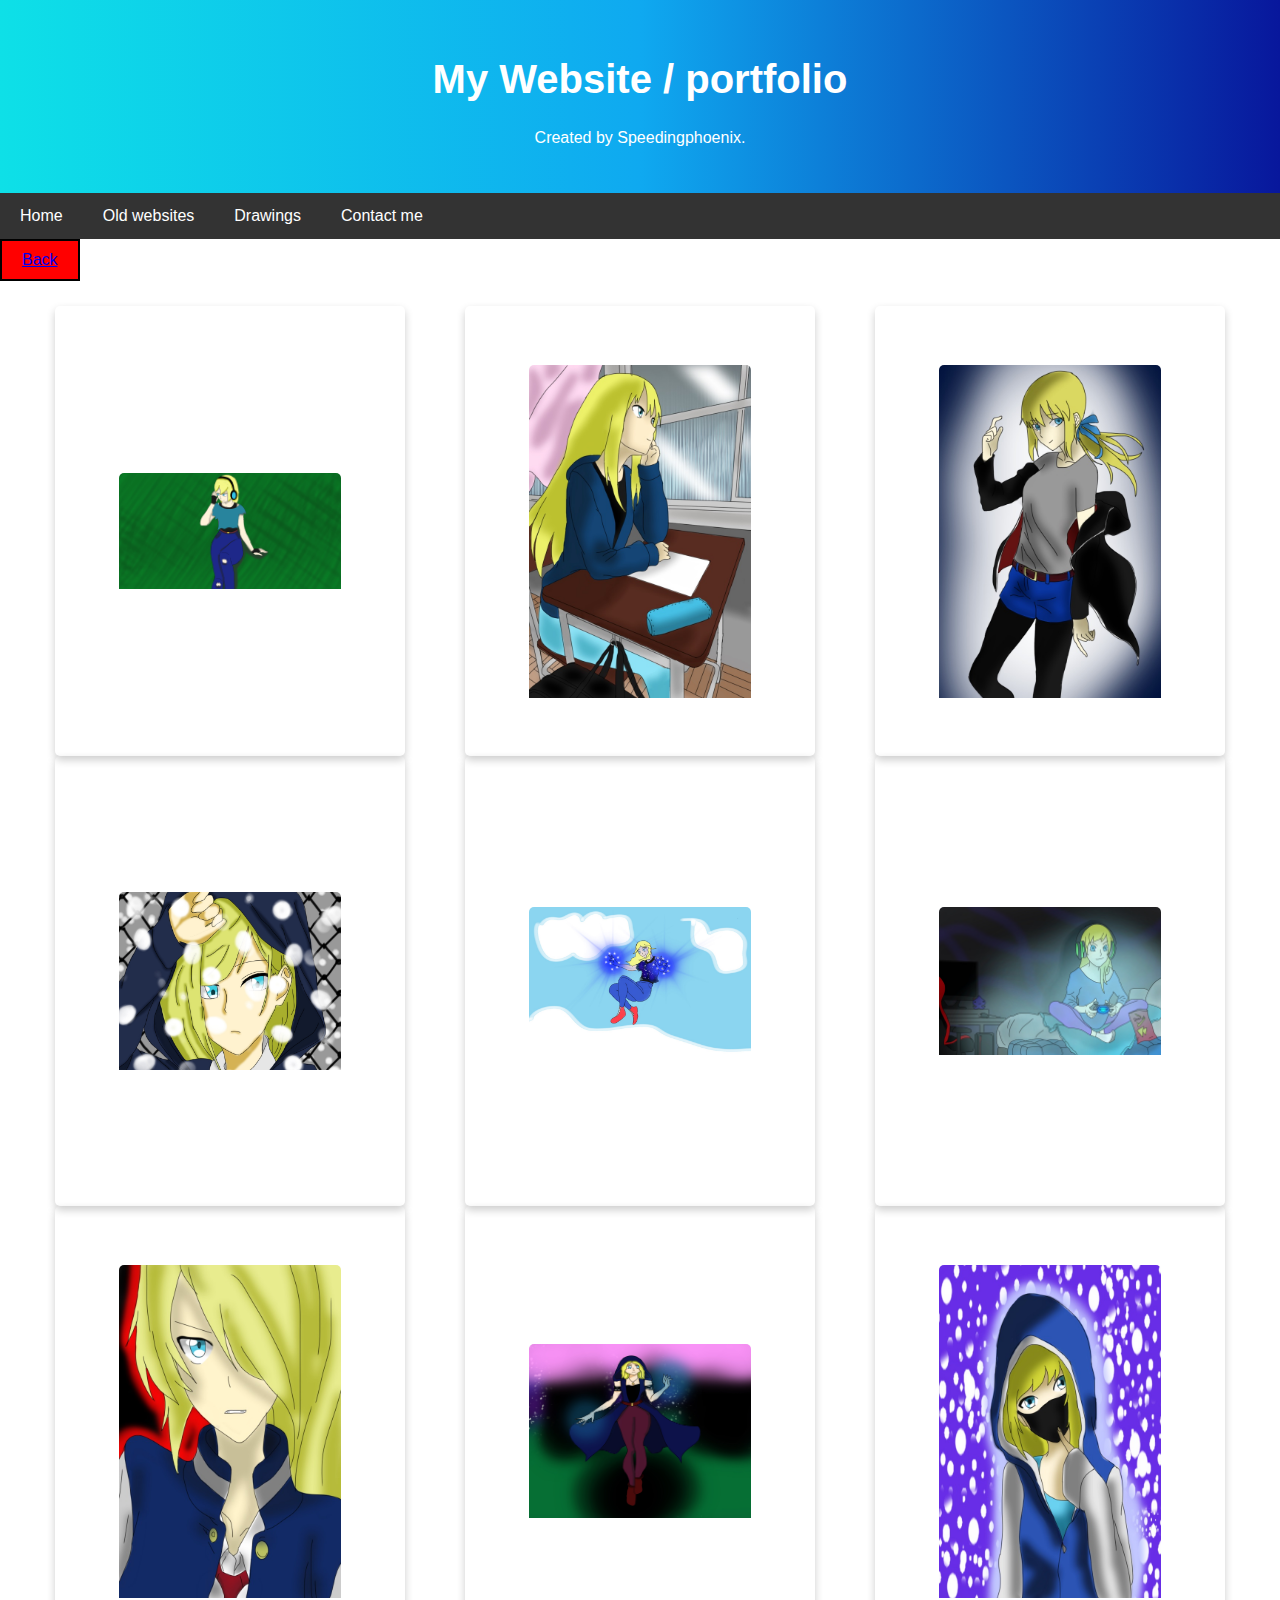
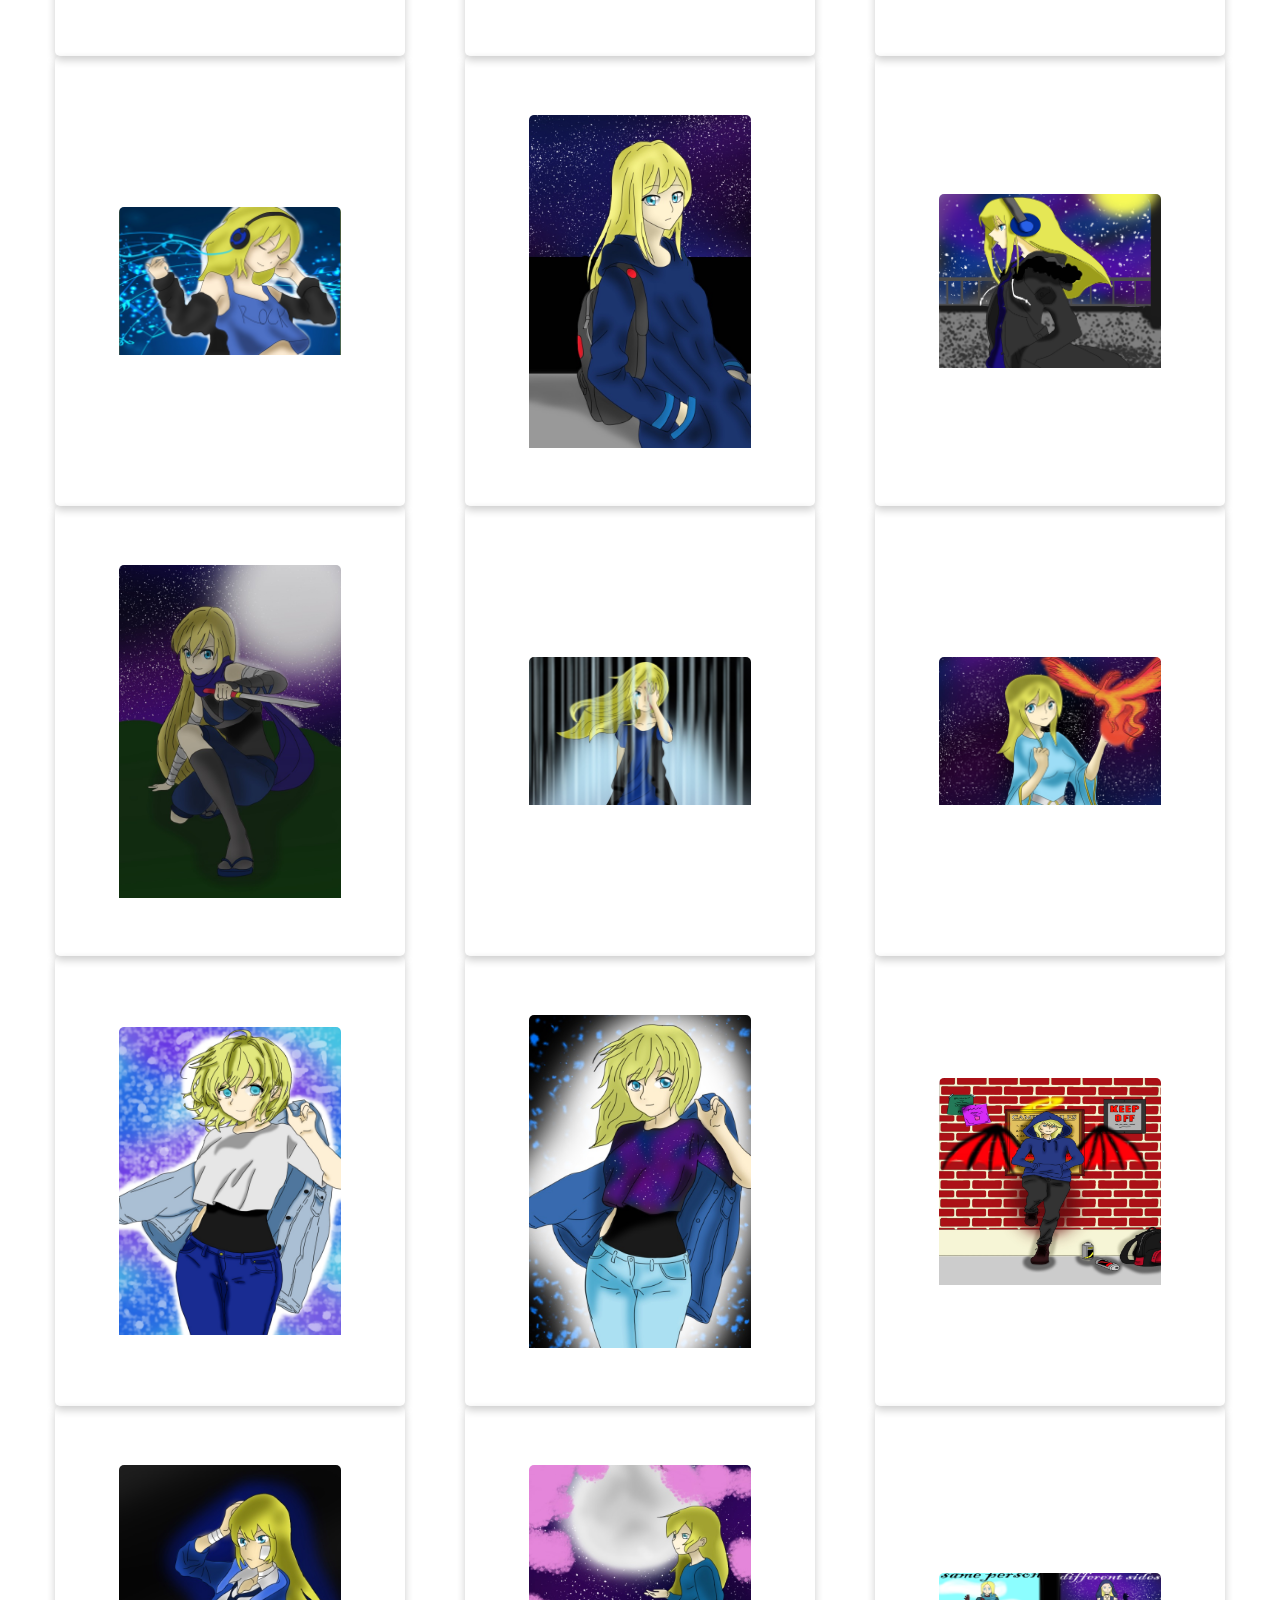
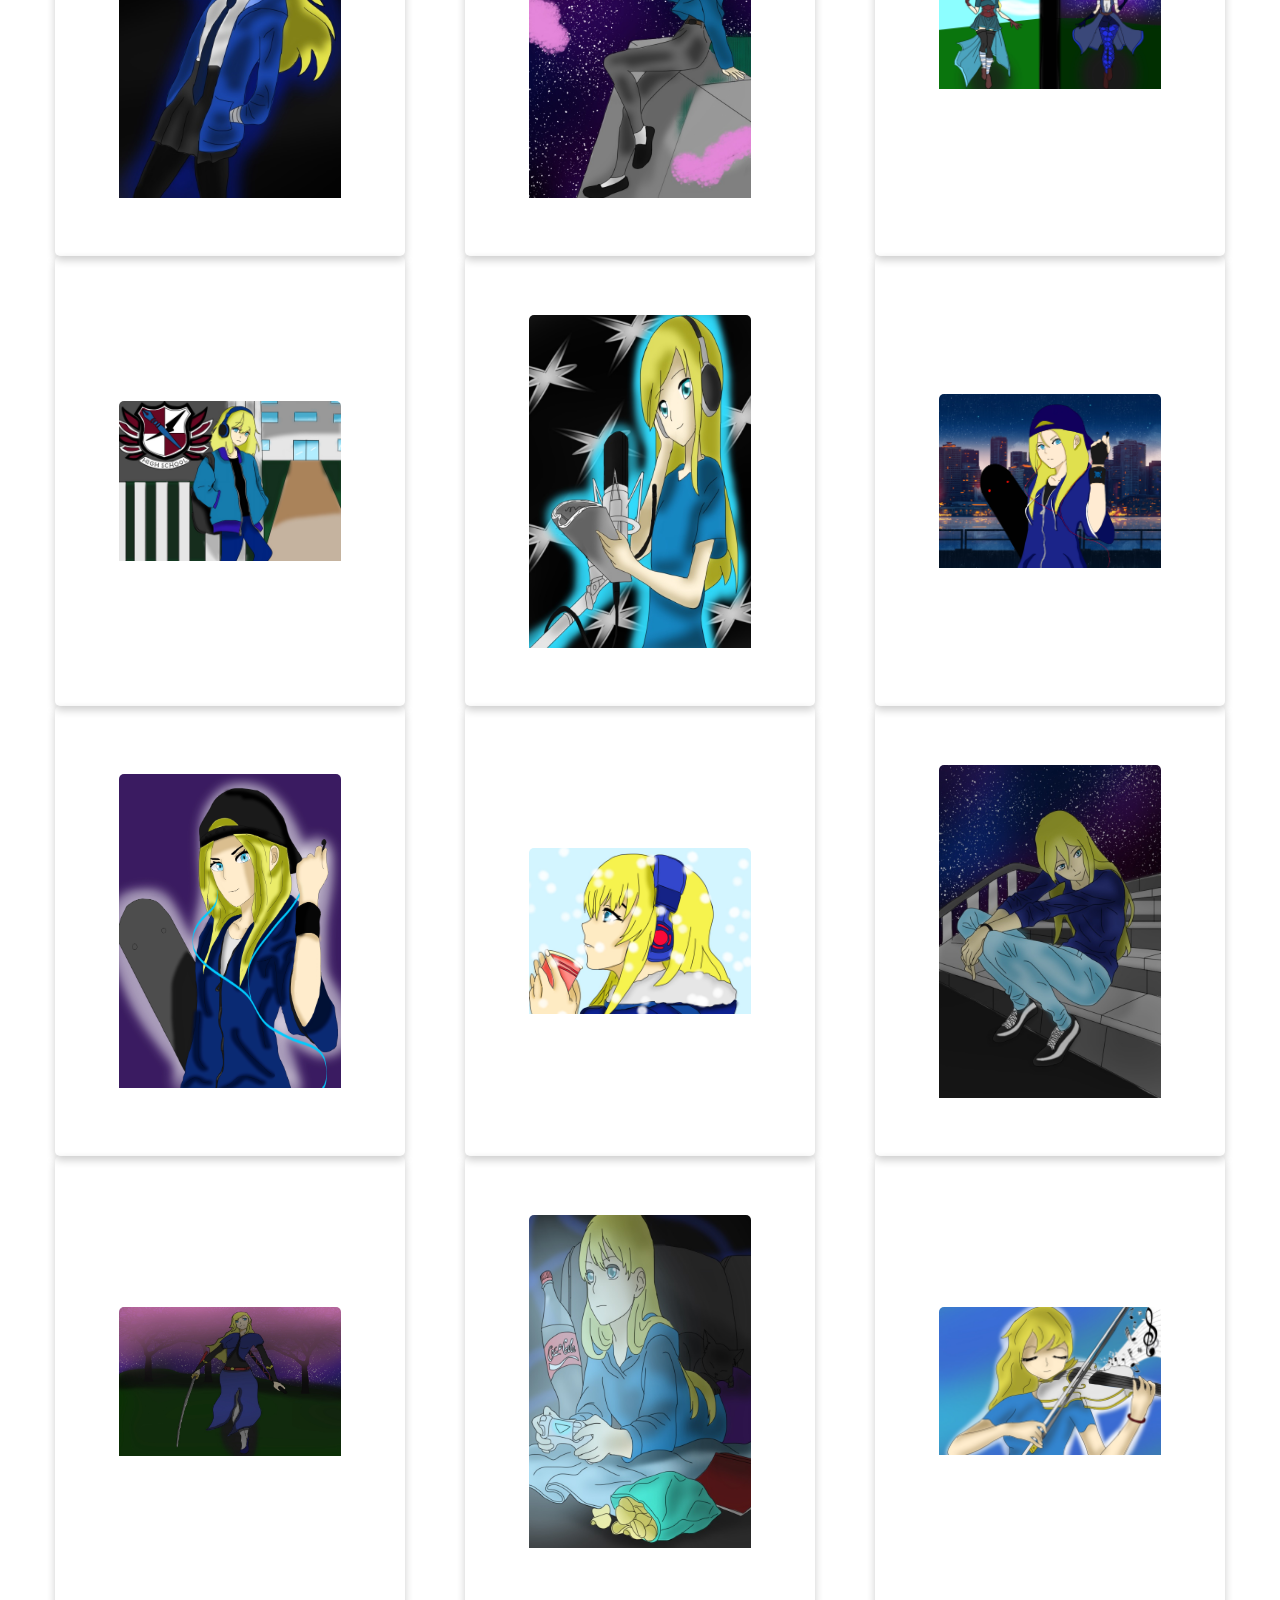
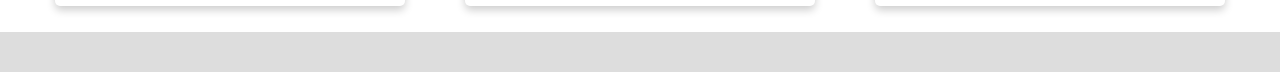
<file: mouse.html>
<!DOCTYPE html>
<html lang="en">
  <head>
    <meta charset="UTF-8" />
    <meta http-equiv="X-UA-Compatible" content="IE=edge" />
    <meta name="viewport" content="width=device-width, initial-scale=1.0" />
    <title>Document</title>
    <link rel="stylesheet" href="style.css" />
  </head>
  <body>
    <div class="header">
      <h1>My Website / portfolio</h1>
      <p>Created by Speedingphoenix.</p>
    </div>

    <div class="navbar">
      <a href="index.html">Home</a>
      <a href="old.html">Old websites</a>
      <a href="picture.html">Drawings</a>
      <a href="contact.html">Contact me</a>
    </div>

    <div class="back">
      <a href="picture.html">Back</a>
    </div>

    <article id="picture">
      <div class="card">
        <div class="container">
          <img src="Picture(mouse)/Chilling.jpg" alt="" />
        </div>
      </div>

      <div class="card">
        <div class="container">
          <img src="Picture(mouse)/Class.jpg" alt="" />
        </div>
      </div>

      <div class="card">
        <div class="container">
          <img src="Picture(mouse)/cool.jpg" alt="" />
        </div>
      </div>

      <div class="card">
        <div class="container">
          <img src="Picture(mouse)/Cool_snow.jpg" alt="" />
        </div>
      </div>

      <div class="card">
        <div class="container">
          <img src="Picture(mouse)/Fly.jpg" alt="" />
        </div>
      </div>

      <div class="card">
        <div class="container">
          <img src="Picture(mouse)/Game.jpg" alt="" />
        </div>
      </div>

      <div class="card">
        <div class="container">
          <img src="Picture(mouse)/Mad.jpg" alt="" />
        </div>
      </div>

      <div class="card">
        <div class="container">
          <img src="Picture(mouse)/Magic.jpg" alt="" />
        </div>
      </div>

      <div class="card">
        <div class="container">
          <img src="Picture(mouse)/Mask.jpg" alt="" />
        </div>
      </div>

      <div class="card">
        <div class="container">
          <img src="Picture(mouse)/Music.jpg" alt="" />
        </div>
      </div>

      <div class="card">
        <div class="container">
          <img src="Picture(mouse)/Night.jpg" alt="" />
        </div>
      </div>

      <div class="card">
        <div class="container">
          <img src="Picture(mouse)/Night_walking.jpg" alt="" />
        </div>
      </div>

      <div class="card">
        <div class="container">
          <img src="Picture(mouse)/Ninja.jpg" alt="" />
        </div>
      </div>

      <div class="card">
        <div class="container">
          <img src="Picture(mouse)/Pain.jpg" alt="" />
        </div>
      </div>

      <div class="card">
        <div class="container">
          <img src="Picture(mouse)/Phoenix.jpg" alt="" />
        </div>
      </div>

      <div class="card">
        <div class="container">
          <img src="Picture(mouse)/Profile1.jpg" alt="" />
        </div>
      </div>

      <div class="card">
        <div class="container">
          <img src="Picture(mouse)/Profile2.jpg" alt="" />
        </div>
      </div>

      <div class="card">
        <div class="container">
          <img src="Picture(mouse)/Rebel.jpg" alt="" />
        </div>
      </div>

      <div class="card">
        <div class="container">
          <img src="Picture(mouse)/Rebel2.jpg" alt="" />
        </div>
      </div>

      <div class="card">
        <div class="container">
          <img src="Picture(mouse)/Sakura.jpg" alt="" />
        </div>
      </div>

      <div class="card">
        <div class="container">
          <img src="Picture(mouse)/Same_Person.jpg" alt="" />
        </div>
      </div>

      <div class="card">
        <div class="container">
          <img src="Picture(mouse)/School.jpg" alt="" />
        </div>
      </div>

      <div class="card">
        <div class="container">
          <img src="Picture(mouse)/Sing.jpg" alt="" />
        </div>
      </div>

      <div class="card">
        <div class="container">
          <img src="Picture(mouse)/Skate.jpg" alt="" />
        </div>
      </div>

      <div class="card">
        <div class="container">
          <img src="Picture(mouse)/Skater.jpg" alt="" />
        </div>
      </div>

      <div class="card">
        <div class="container">
          <img src="Picture(mouse)/Snow.jpg" alt="" />
        </div>
      </div>

      <div class="card">
        <div class="container">
          <img src="Picture(mouse)/Stairs.jpg" alt="" />
        </div>
      </div>

      <div class="card">
        <div class="container">
          <img src="Picture(mouse)/Warroir.jpg" alt="" />
        </div>
      </div>

      <div class="card">
        <div class="container">
          <img src="Picture(mouse)/Video_Game.jpg" alt="" />
        </div>
      </div>

      <div class="card">
        <div class="container">
          <img src="Picture(mouse)/Violn.jpg" alt="" />
        </div>
      </div>
    </article>
    <div class="footer"></div>
  </body>
</html>
</file>
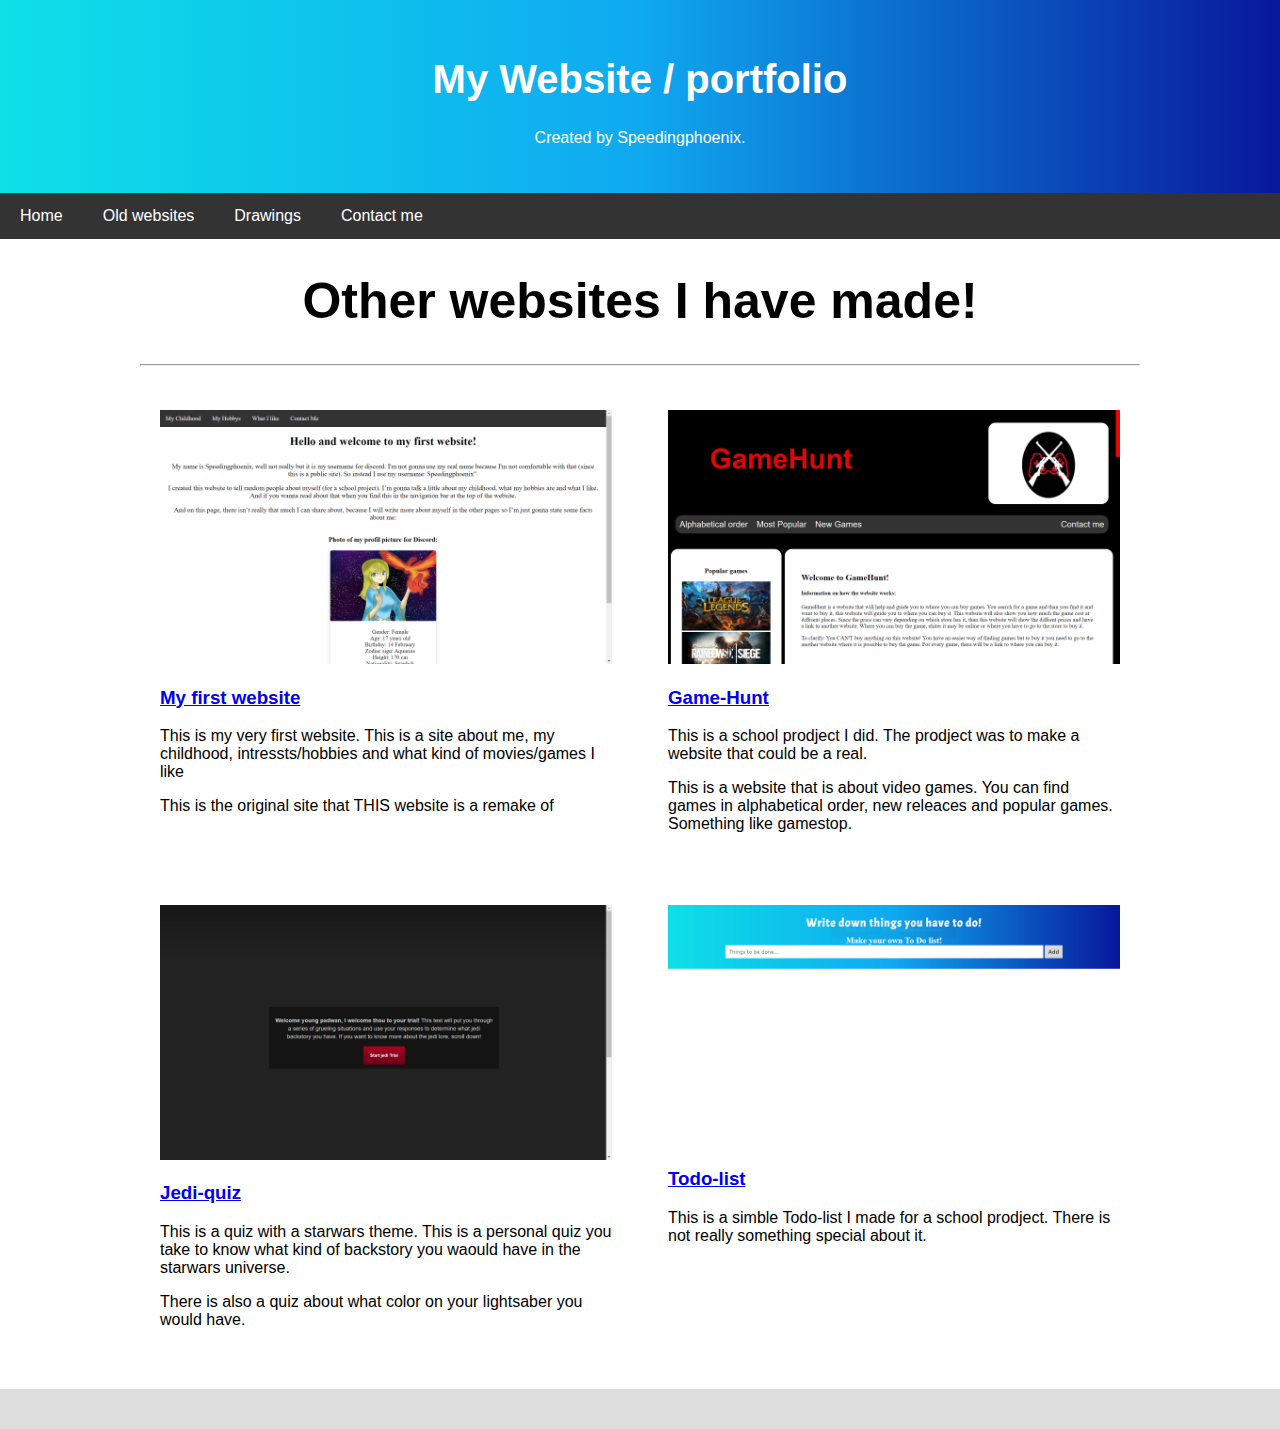
<file: old.html>
<!DOCTYPE html>
<html lang="en">
  <head>
    <meta charset="UTF-8" />
    <meta http-equiv="X-UA-Compatible" content="IE=edge" />
    <meta name="viewport" content="width=device-width, initial-scale=1.0" />
    <title>Document</title>
    <link rel="stylesheet" href="old.css" />
  </head>
  <body>
    <div class="header">
      <h1>My Website / portfolio</h1>
      <p>Created by Speedingphoenix.</p>
    </div>

    <div class="navbar">
      <a href="index.html">Home</a>
      <a href="old.html">Old websites</a>
      <a href="picture.html">Drawings</a>
      <a href="contact.html">Contact me</a>
    </div>

    <div class="main">
      <h1>Other websites I have made!</h1>
      <hr />
      <div class="row">
        <div class="column">
          <div class="content">
            <img
              src="oldwebsites/oldwebsite1.PNG"
              alt="PersonalWebsite"
              style="width: 100%"
            />
            <h3>
              <a href="https://speedingphoenix.github.io/PersonligSida/"
                >My first website</a
              >
            </h3>
            <p>
              This is my very first website. This is a site about me, my
              childhood, intressts/hobbies and what kind of movies/games I like
            </p>
            <p>This is the original site that THIS website is a remake of</p>
          </div>
        </div>
        <div class="column">
          <div class="content">
            <img
              src="oldwebsites/oldwebsite2.PNG"
              alt="Game-Hunt"
              style="width: 100%"
            />
            <h3>
              <a href="https://speedingphoenix.github.io/Game-Hunt/"
                >Game-Hunt</a
              >
            </h3>
            <p>
              This is a school prodject I did. The prodject was to make a
              website that could be a real.
            </p>
            <p>
              This is a website that is about video games. You can find games in
              alphabetical order, new releaces and popular games. Something like
              gamestop.
            </p>
          </div>
        </div>
        <div class="column">
          <div class="content">
            <img
              src="oldwebsites/oldwebsite4.PNG"
              alt="Jedi-quiz"
              style="width: 100%"
            />
            <h3>
              <a href="https://speedingphoenix.github.io/Jedi-quiz/"
                >Jedi-quiz</a
              >
            </h3>
            <p>
              This is a quiz with a starwars theme. This is a personal quiz you
              take to know what kind of backstory you waould have in the
              starwars universe.
            </p>
            <p>
              There is also a quiz about what color on your lightsaber you would
              have.
            </p>
          </div>
        </div>
        <div class="column">
          <div class="content">
            <img
              src="oldwebsites/oldwebsite3.PNG"
              alt="Todo-list"
              style="width: 100%"
            />
            <h3>
              <a href="https://speedingphoenix.github.io/ToDo-List/"
                >Todo-list</a
              >
            </h3>
            <p>
              This is a simble Todo-list I made for a school prodject. There is
              not really something special about it.
            </p>
          </div>
        </div>
      </div>
    </div>
    <div class="footer"></div>
  </body>
</html>
</file>
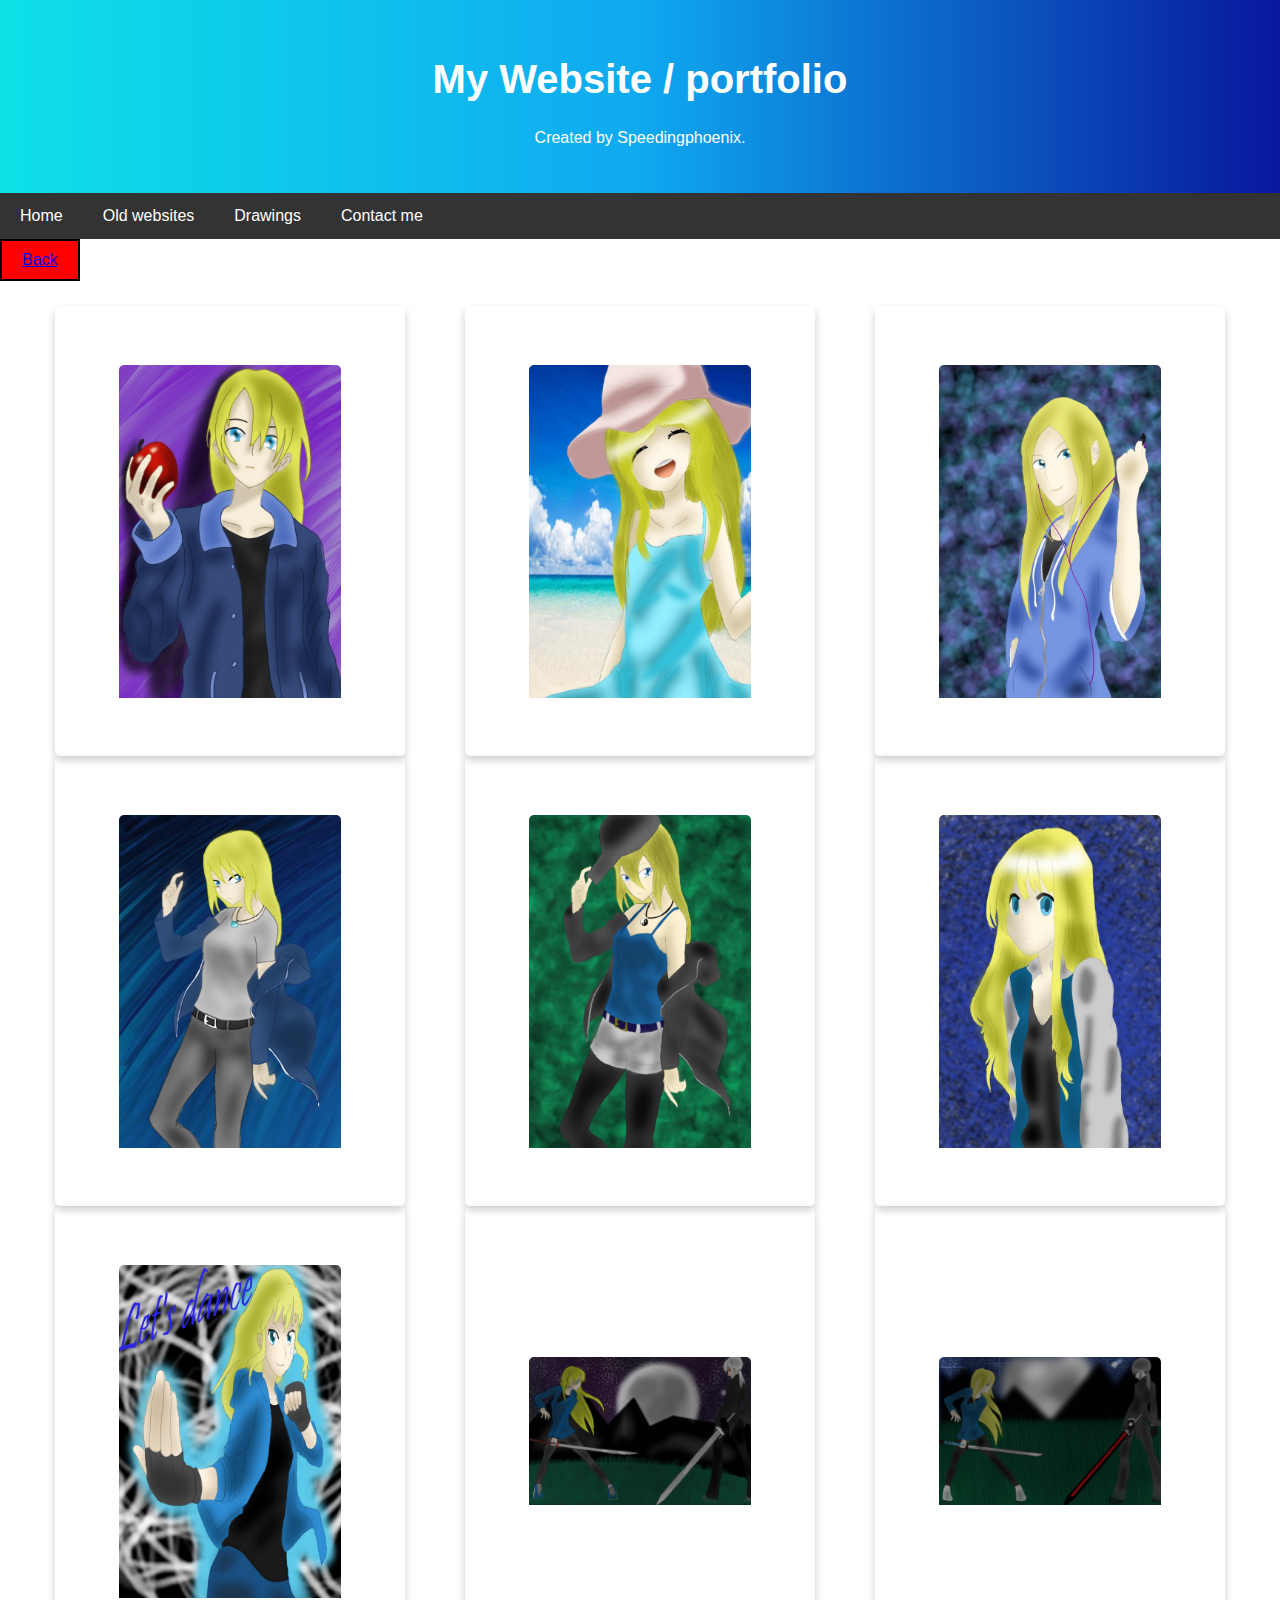
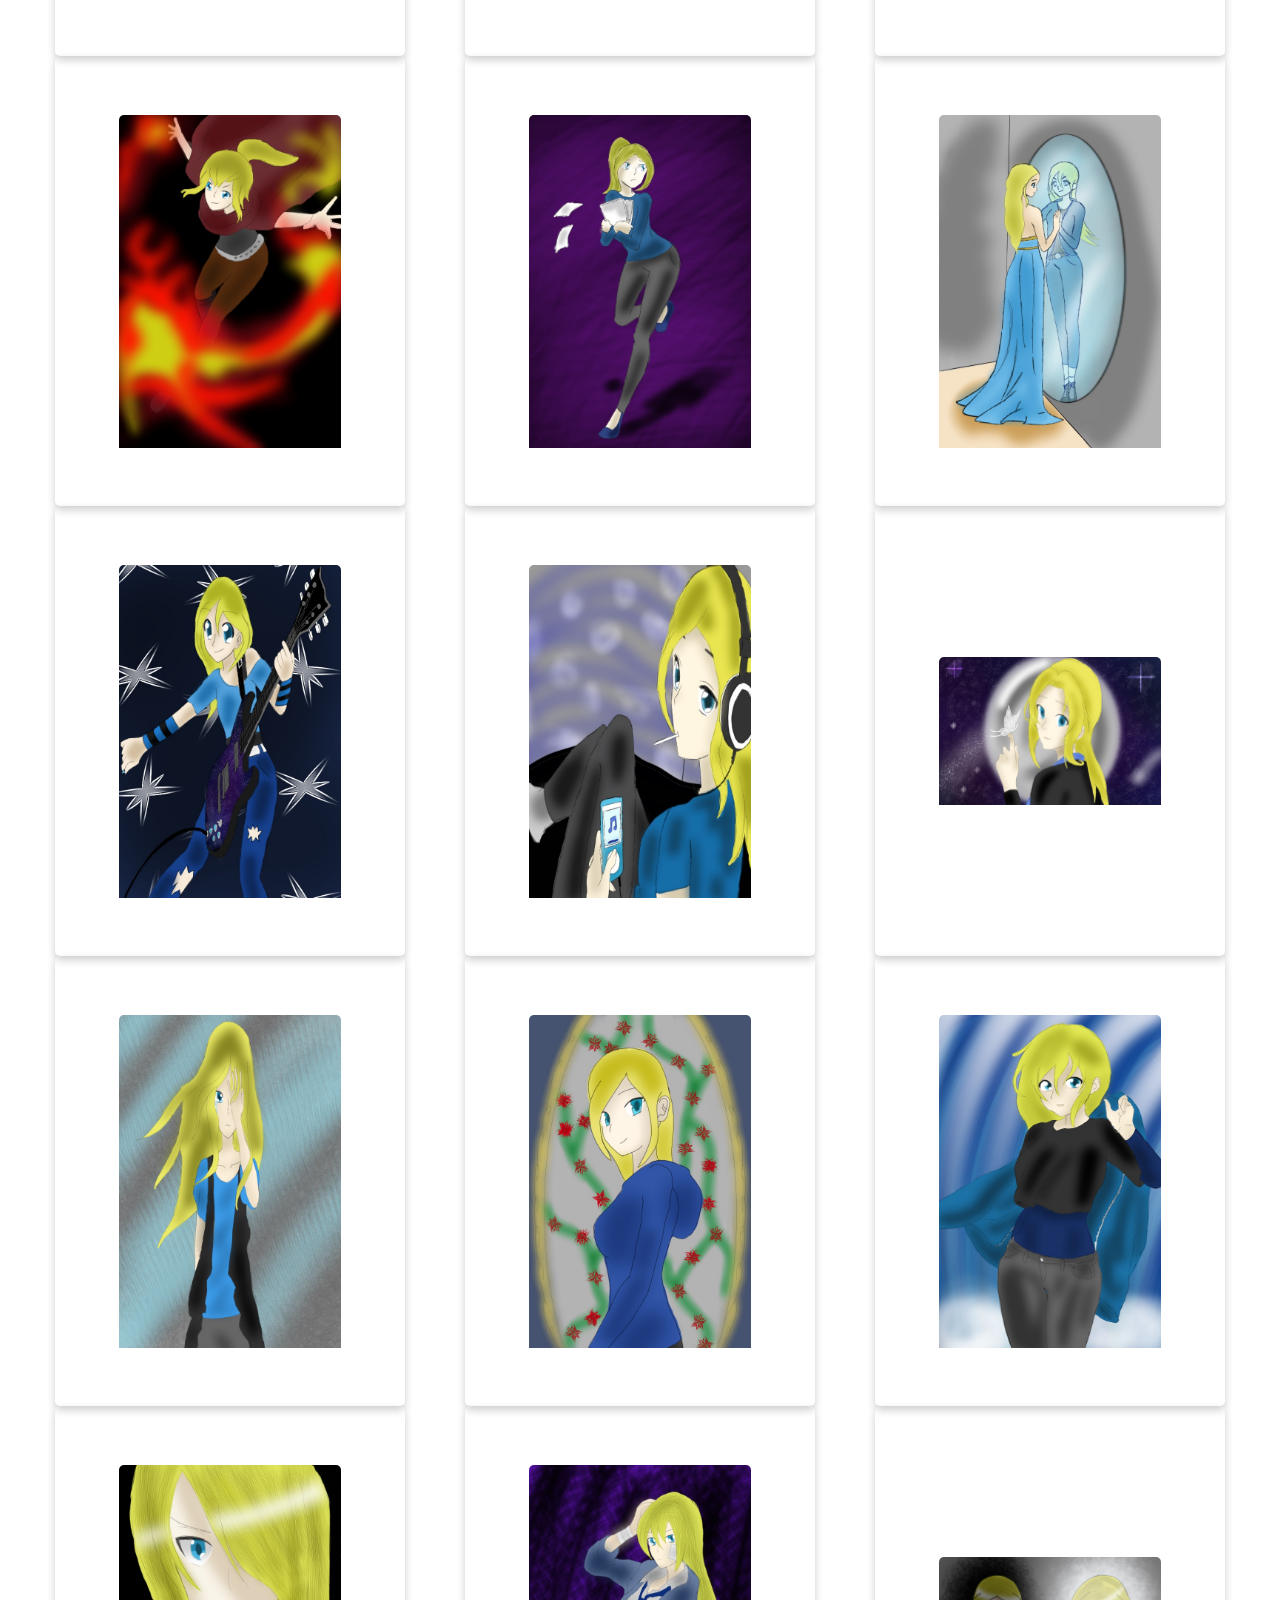
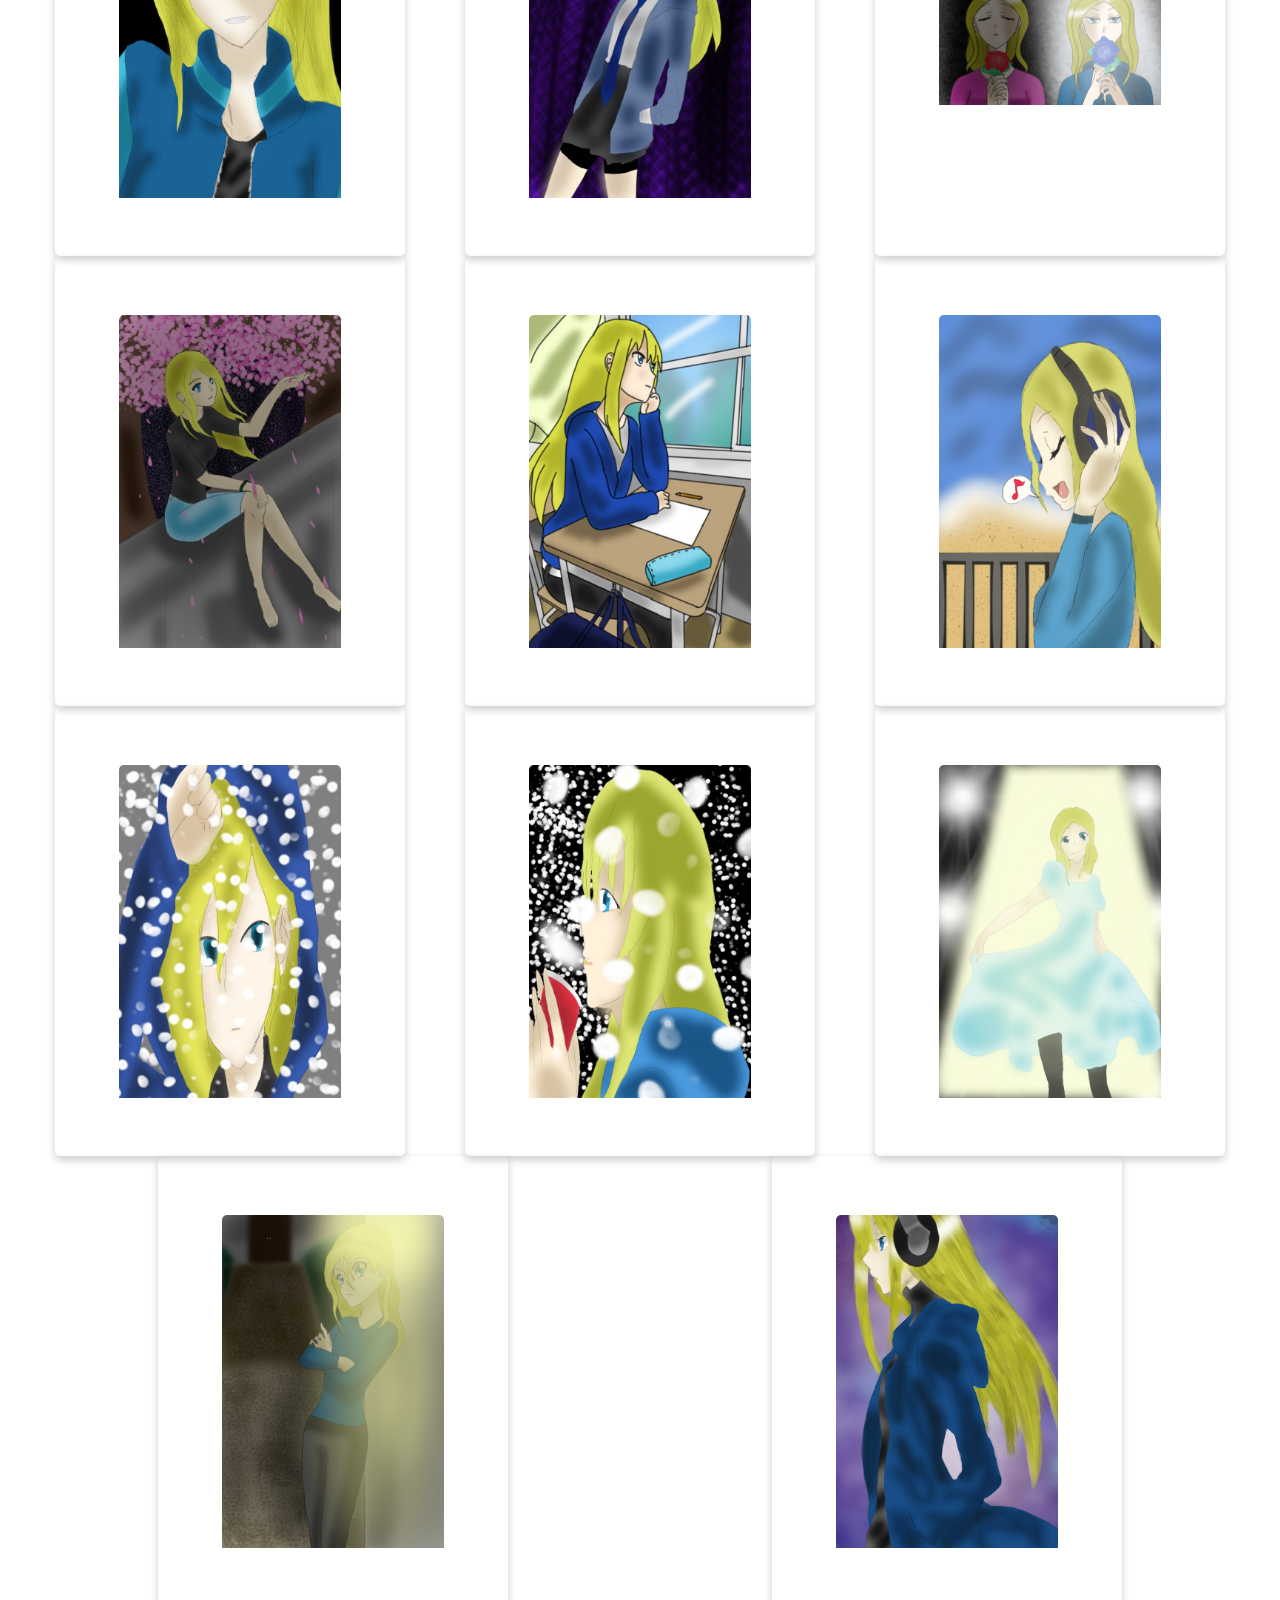
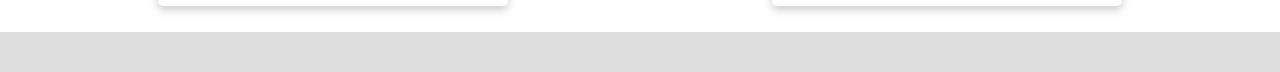
<file: Pen.html>
<!DOCTYPE html>
<html lang="en">
  <head>
    <meta charset="UTF-8" />
    <meta http-equiv="X-UA-Compatible" content="IE=edge" />
    <meta name="viewport" content="width=device-width, initial-scale=1.0" />
    <title>Document</title>
    <link rel="stylesheet" href="style.css" />
  </head>
  <body>
    <div class="header">
      <h1>My Website / portfolio</h1>
      <p>Created by Speedingphoenix.</p>
    </div>

    <div class="navbar">
      <a href="index.html">Home</a>
      <a href="old.html">Old websites</a>
      <a href="picture.html">Drawings</a>
      <a href="contact.html">Contact me</a>
    </div>

    <div class="back">
      <a href="picture.html">Back</a>
    </div>

    <article id="picture">
      <div class="card">
        <div class="container">
          <img src="Picture(pen)/Apple.jpg" alt="" />
        </div>
      </div>

      <div class="card">
        <div class="container">
          <img src="Picture(pen)/beach.jpg" alt="" />
        </div>
      </div>

      <div class="card">
        <div class="container">
          <img src="Picture(pen)/chill.jpg" alt="" />
        </div>
      </div>

      <div class="card">
        <div class="container">
          <img src="Picture(pen)/cool.jpg" alt="" />
        </div>
      </div>

      <div class="card">
        <div class="container">
          <img src="Picture(pen)/cool_hat.jpg" alt="" />
        </div>
      </div>

      <div class="card">
        <div class="container">
          <img src="Picture(pen)/cute.jpg" alt="" />
        </div>
      </div>

      <div class="card">
        <div class="container">
          <img src="Picture(pen)/Dance_Fight.jpg" alt="" />
        </div>
      </div>

      <div class="card">
        <div class="container">
          <img src="Picture(pen)/Fight.jpg" alt="" />
        </div>
      </div>

      <div class="card">
        <div class="container">
          <img src="Picture(pen)/Fight_new.jpg" alt="" />
        </div>
      </div>

      <div class="card">
        <div class="container">
          <img src="Picture(pen)/FireMagic.jpg" alt="" />
        </div>
      </div>

      <div class="card">
        <div class="container">
          <img src="Picture(pen)/late.jpg" alt="" />
        </div>
      </div>

      <div class="card">
        <div class="container">
          <img src="Picture(pen)/Mirror.jpg" alt="" />
        </div>
      </div>

      <div class="card">
        <div class="container">
          <img src="Picture(pen)/Music.jpg" alt="" />
        </div>
      </div>

      <div class="card">
        <div class="container">
          <img src="Picture(pen)/music_and_chill.jpg" alt="" />
        </div>
      </div>

      <div class="card">
        <div class="container">
          <img src="Picture(pen)/night_butterfly.jpg" alt="" />
        </div>
      </div>

      <div class="card">
        <div class="container">
          <img src="Picture(pen)/pain.jpg" alt="" />
        </div>
      </div>

      <div class="card">
        <div class="container">
          <img src="Picture(pen)/Paint.jpg" alt="" />
        </div>
      </div>

      <div class="card">
        <div class="container">
          <img src="Picture(pen)/Profile.jpg" alt="" />
        </div>
      </div>

      <div class="card">
        <div class="container">
          <img src="Picture(pen)/rebel.jpg" alt="" />
        </div>
      </div>

      <div class="card">
        <div class="container">
          <img src="Picture(pen)/rebel_cool.jpg" alt="" />
        </div>
      </div>

      <div class="card">
        <div class="container">
          <img src="Picture(pen)/rose.jpg" alt="" />
        </div>
      </div>

      <div class="card">
        <div class="container">
          <img src="Picture(pen)/Sakura.jpg" alt="" />
        </div>
      </div>

      <div class="card">
        <div class="container">
          <img src="Picture(pen)/School.jpg" alt="" />
        </div>
      </div>

      <div class="card">
        <div class="container">
          <img src="Picture(pen)/sing.jpg" alt="" />
        </div>
      </div>

      <div class="card">
        <div class="container">
          <img src="Picture(pen)/snow.jpg" alt="" />
        </div>
      </div>

      <div class="card">
        <div class="container">
          <img src="Picture(pen)/Snow_drink.jpg" alt="" />
        </div>
      </div>

      <div class="card">
        <div class="container">
          <img src="Picture(pen)/Spotlight.jpg" alt="" />
        </div>
      </div>

      <div class="card">
        <div class="container">
          <img src="Picture(pen)/waiting.jpg" alt="" />
        </div>
      </div>

      <div class="card">
        <div class="container">
          <img src="Picture(pen)/walking.jpg" alt="" />
        </div>
      </div>
    </article>
    <div class="footer"></div>
  </body>
</html>
</file>
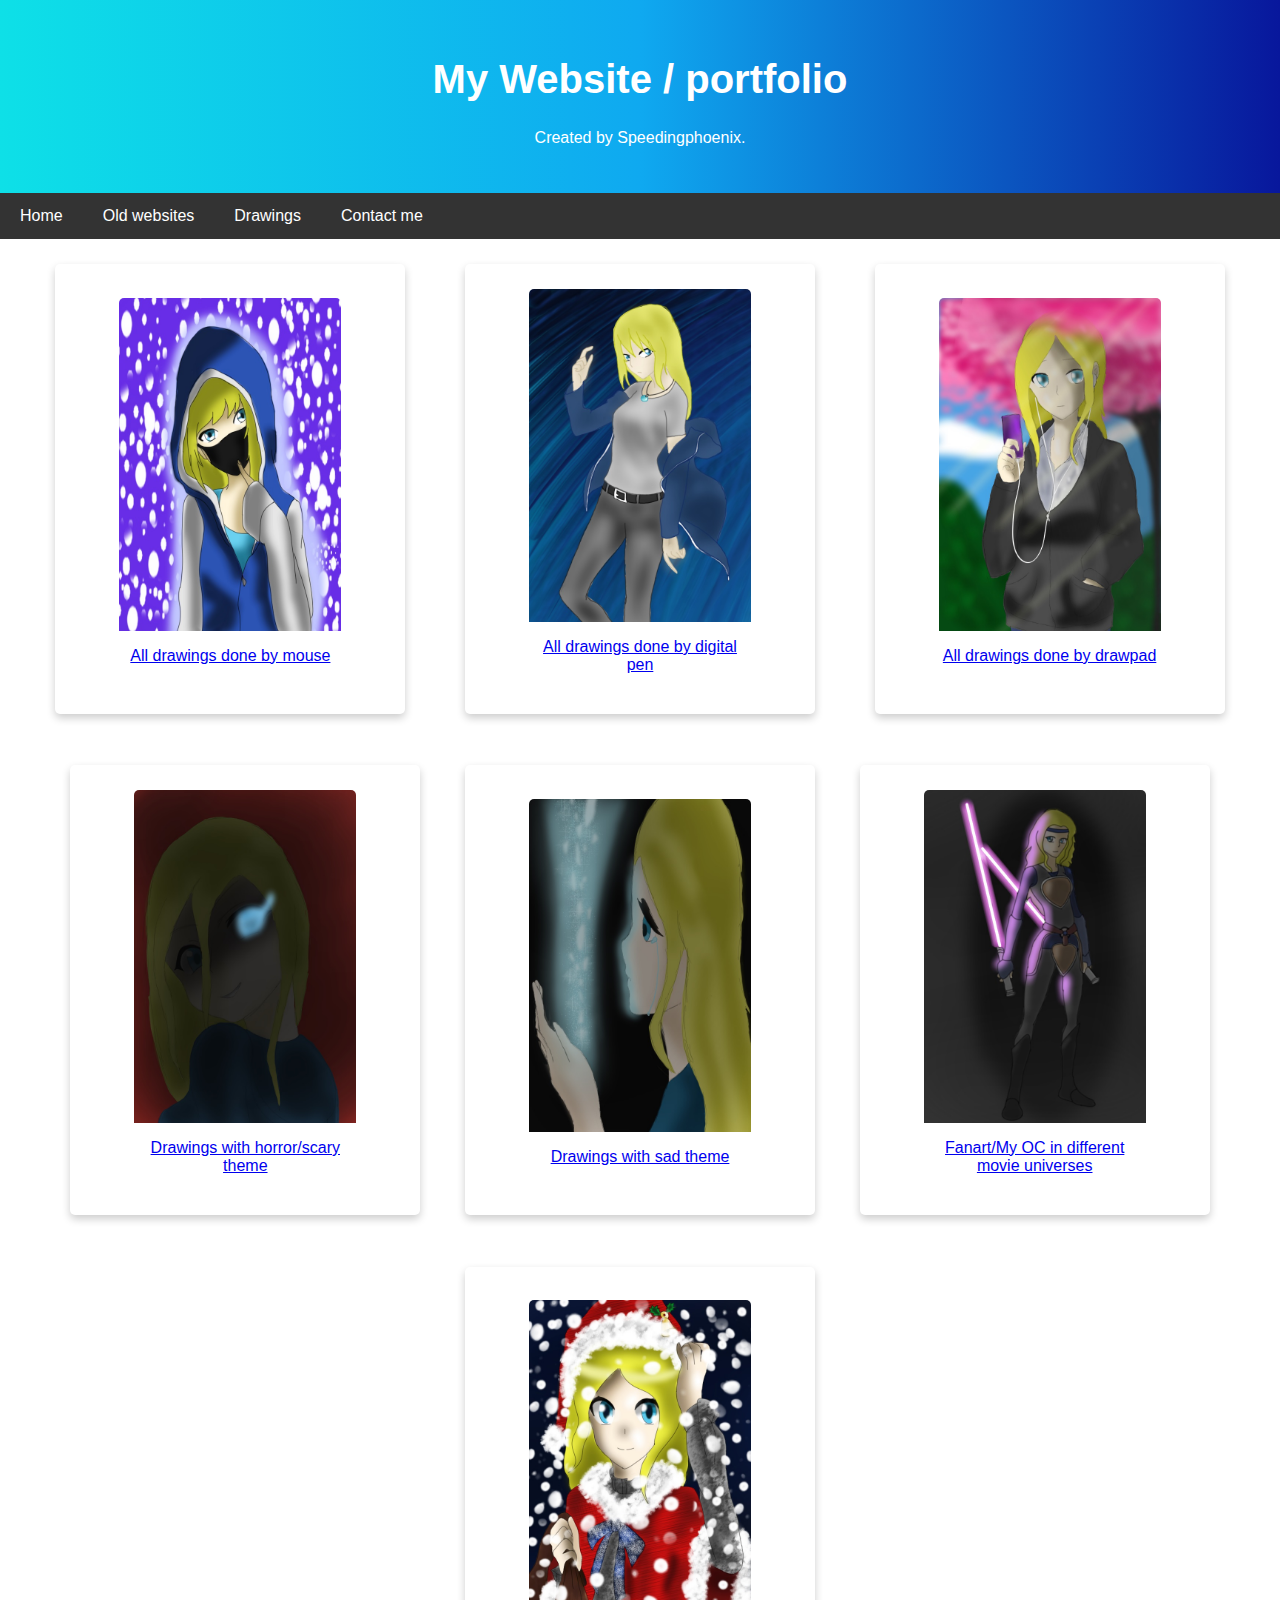
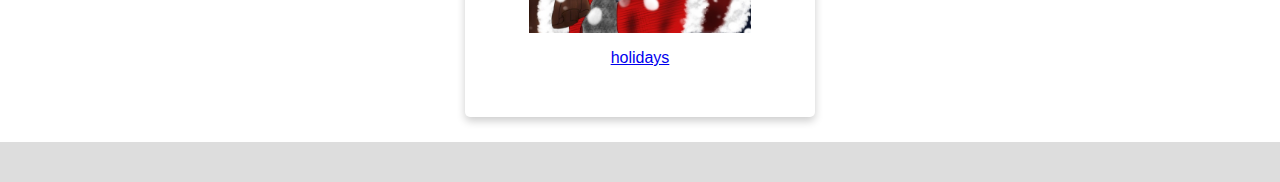
<file: picture.html>
<!DOCTYPE html>
<html lang="en">
  <head>
    <meta charset="UTF-8" />
    <meta http-equiv="X-UA-Compatible" content="IE=edge" />
    <meta name="viewport" content="width=device-width, initial-scale=1.0" />
    <title>Document</title>
    <link rel="stylesheet" href="style.css" />
  </head>
  <body>
    <div class="header">
      <h1>My Website / portfolio</h1>
      <p>Created by Speedingphoenix.</p>
    </div>

    <div class="navbar">
      <a href="index.html">Home</a>
      <a href="old.html">Old websites</a>
      <a href="picture.html">Drawings</a>
      <a href="contact.html">Contact me</a>
    </div>

    <article id="picture">
      <a href="mouse.html">
        <div class="card">
          <div class="container">
            <img src="Picture(mouse)/Mask.jpg" alt="Mouse" />
            <p>All drawings done by mouse</p>
          </div>
        </div>
      </a>

      <a href="Pen.html">
        <div class="card">
          <div class="container">
            <img src="Picture(pen)/cool.jpg" alt="pen" />
            <p>All drawings done by digital pen</p>
          </div>
        </div>
      </a>

      <a href="drawpad.html">
        <div class="card">
          <div class="container">
            <img src="Picture(drawpad)/Chilling.jpg" alt="Drawpad" />
            <p>All drawings done by drawpad</p>
          </div>
        </div>
      </a>
    </article>

    <article id="theme">
      <a href="horror.html">
        <div class="card">
          <div class="container">
            <img src="Picture(pen)/dark.jpg" alt="Horror/Scary" />
            <p>Drawings with horror/scary theme</p>
          </div>
        </div>
      </a>

      <a href="sad.html">
        <div class="card">
          <div class="container">
            <img src="Picture(pen)/Magic.jpg" alt="sad" />
            <p>Drawings with sad theme</p>
          </div>
        </div>
      </a>

      <a href="fanart.html">
        <div class="card">
          <div class="container">
            <img src="Picture(drawpad)/Starwars2.jpg" alt="Fanart" />
            <p>Fanart/My OC in different movie universes</p>
          </div>
        </div>
      </a>
    </article>

    <article id="theme2">
      <a href="holidays.html">
        <div class="card">
          <div class="container">
            <img src="Picture(drawpad)/X-mas.jpg" alt="holidays" />
            <p>holidays</p>
          </div>
        </div>
      </a>
    </article>
    <div class="footer"></div>
  </body>
</html>
</file>
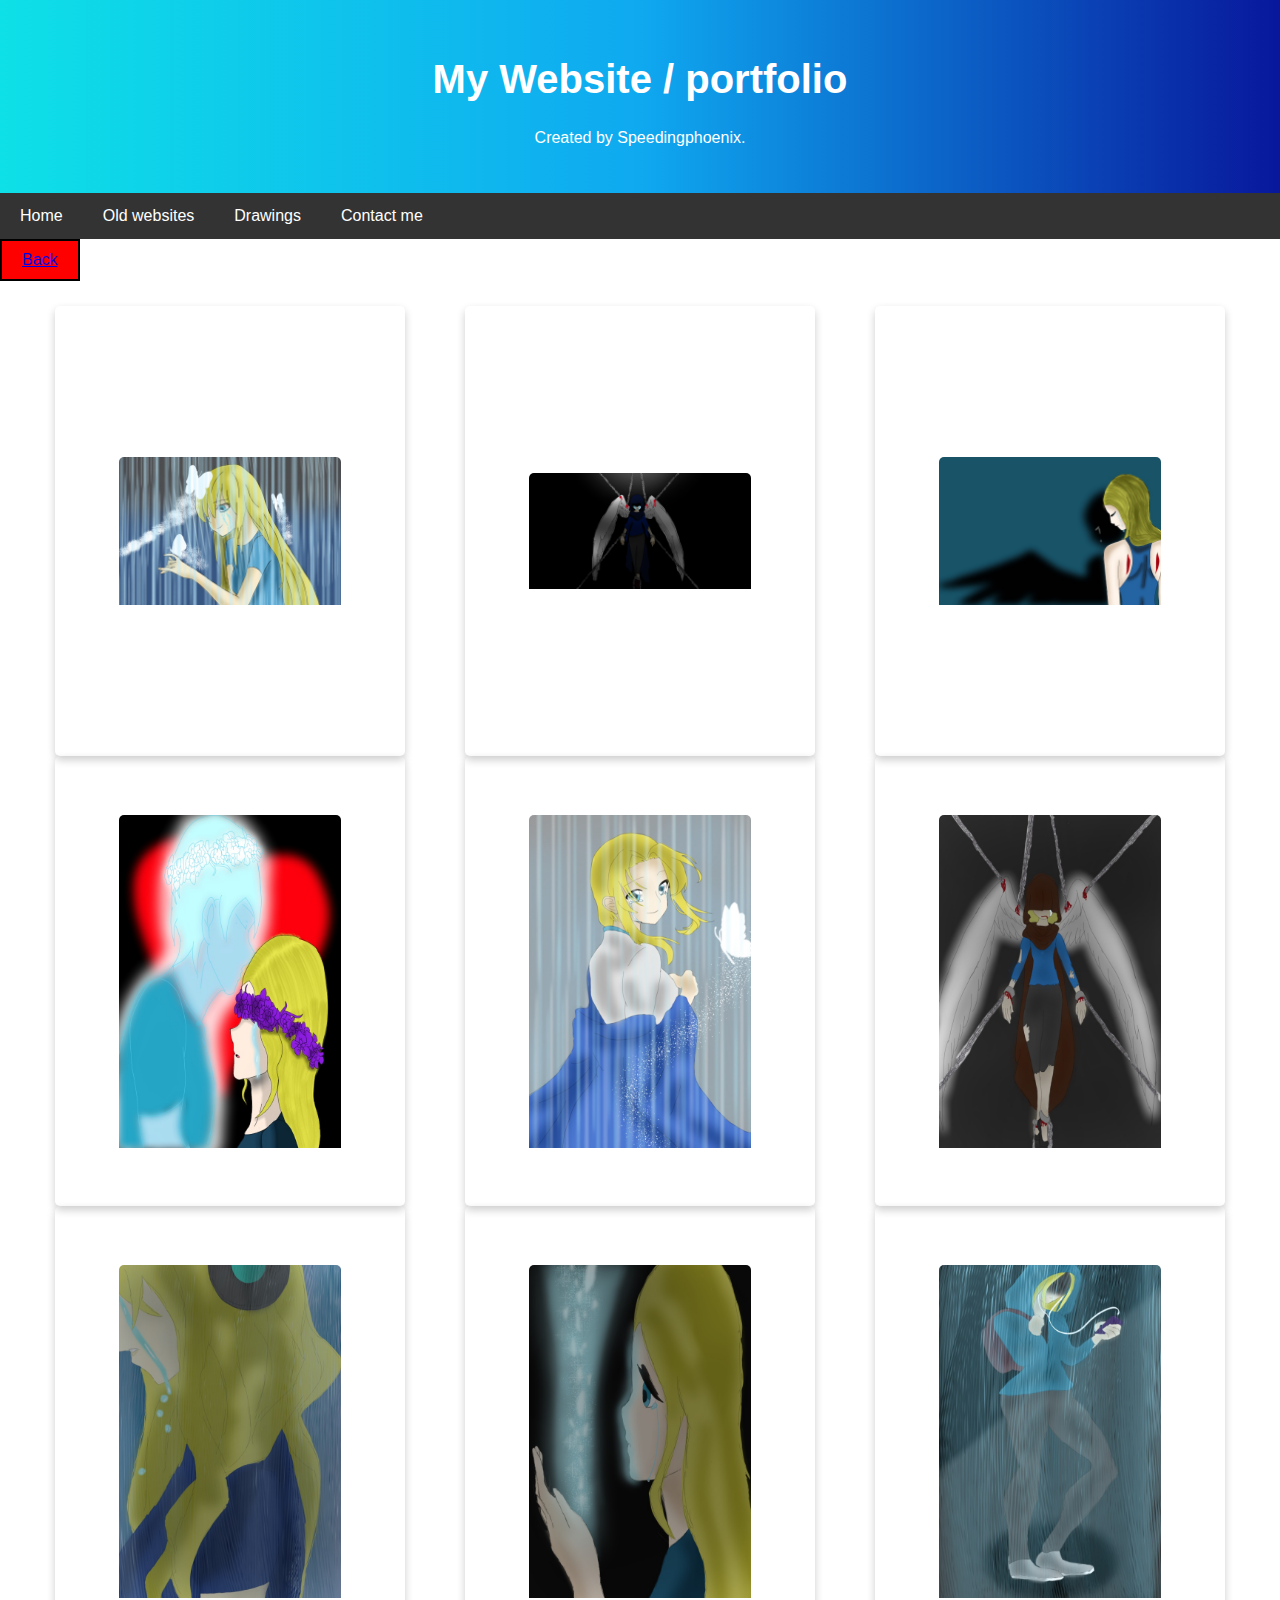
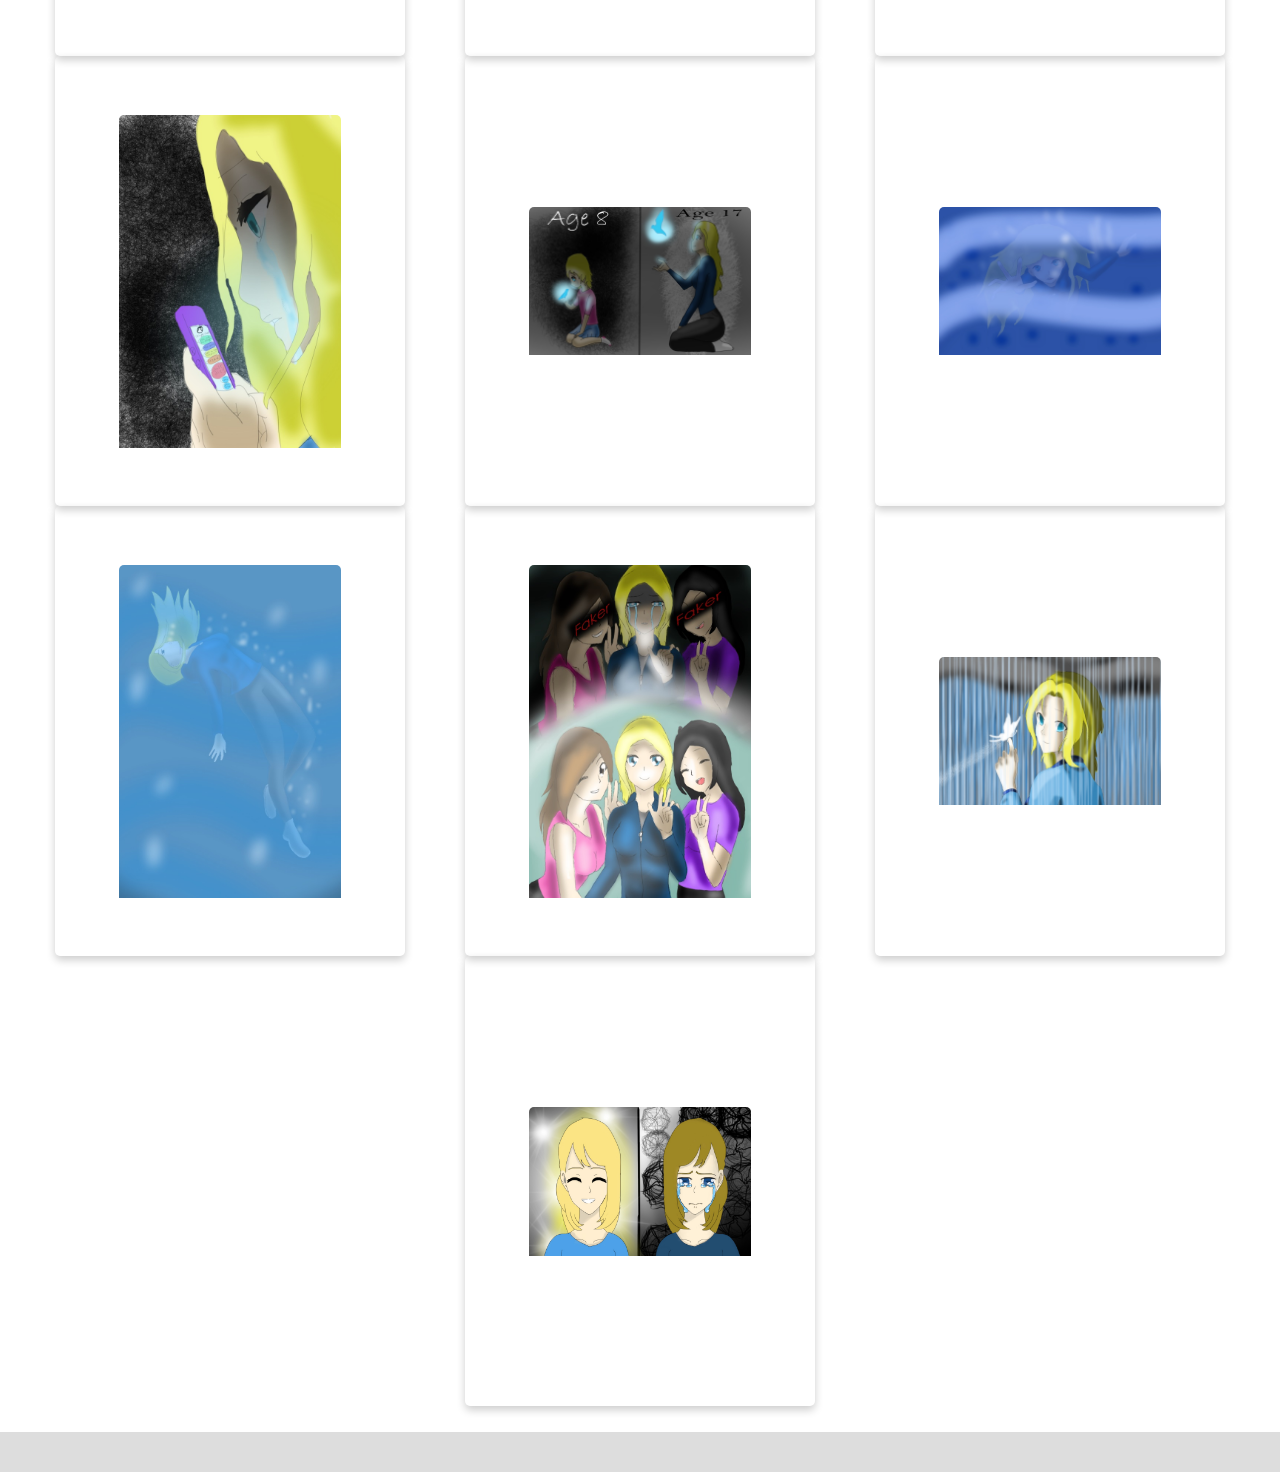
<file: sad.html>
<!DOCTYPE html>
<html lang="en">
  <head>
    <meta charset="UTF-8" />
    <meta http-equiv="X-UA-Compatible" content="IE=edge" />
    <meta name="viewport" content="width=device-width, initial-scale=1.0" />
    <title>Document</title>
    <link rel="stylesheet" href="style.css" />
  </head>
  <body>
    <div class="header">
      <h1>My Website / portfolio</h1>
      <p>Created by Speedingphoenix.</p>
    </div>

    <div class="navbar">
      <a href="index.html">Home</a>
      <a href="old.html">Old websites</a>
      <a href="picture.html">Drawings</a>
      <a href="contact.html">Contact me</a>
    </div>

    <div class="back">
      <a href="picture.html">Back</a>
    </div>

    <article id="picture">
      <div class="card">
        <div class="container">
          <img src="Picture(mouse)/Butterfly.jpg" alt="" />
        </div>
      </div>

      <div class="card">
        <div class="container">
          <img src="Picture(mouse)/Chain.jpg" alt="" />
        </div>
      </div>

      <div class="card">
        <div class="container">
          <img src="Picture(pen)/broken_angel.jpg" alt="" />
        </div>
      </div>

      <div class="card">
        <div class="container">
          <img src="Picture(pen)/broken_love.jpg" alt="" />
        </div>
      </div>

      <div class="card">
        <div class="container">
          <img src="Picture(pen)/Butterfly.jpg" alt="" />
        </div>
      </div>

      <div class="card">
        <div class="container">
          <img src="Picture(pen)/Chian.jpg" alt="" />
        </div>
      </div>

      <div class="card">
        <div class="container">
          <img src="Picture(pen)/cry.jpg" alt="" />
        </div>
      </div>

      <div class="card">
        <div class="container">
          <img src="Picture(pen)/Magic.jpg" alt="" />
        </div>
      </div>

      <div class="card">
        <div class="container">
          <img src="Picture(pen)/rain.jpg" alt="" />
        </div>
      </div>

      <div class="card">
        <div class="container">
          <img src="Picture(pen)/Sadness.jpg" alt="" />
        </div>
      </div>

      <div class="card">
        <div class="container">
          <img src="Picture(drawpad)/Age.jpg" alt="" />
        </div>
      </div>

      <div class="card">
        <div class="container">
          <img src="Picture(drawpad)/Drowning1.jpg" alt="" />
        </div>
      </div>

      <div class="card">
        <div class="container">
          <img src="Picture(drawpad)/Drowning2.jpg" alt="" />
        </div>
      </div>

      <div class="card">
        <div class="container">
          <img src="Picture(drawpad)/Fake_Friends.jpg" alt="" />
        </div>
      </div>

      <div class="card">
        <div class="container">
          <img src="Picture(drawpad)/Rain.jpg" alt="" />
        </div>
      </div>

      <div class="card">
        <div class="container">
          <img src="Picture(mouse)/Two_Face.jpg" alt="" />
        </div>
      </div>
    </article>
    <div class="footer"></div>
  </body>
</html>
</file>
<file: index.css>
* {
    box-sizing: border-box;
  }
  
  /* Style the body */
  body {
    font-family: Arial, Helvetica, sans-serif;
    margin: 0;
  }
  
  /* Header/logo Title */
  .header {
    padding: 30px;
    text-align: center;
    background: linear-gradient(90deg, rgb(14, 224, 231) 0%,
    rgb(15, 169, 240) 50%, 
    rgb(8, 23, 156) 100%);
    color: white;
  }
  
  /* Increase the font size of the heading */
  .header h1 {
    font-size: 40px;
  }
  
  /* Style the top navigation bar */
  .navbar {
    overflow: hidden;
    background-color: #333;
  }
  
  /* Style the navigation bar links */
  .navbar a {
    float: left;
    display: block;
    color: white;
    text-align: center;
    padding: 14px 20px;
    text-decoration: none;
  }
  
  /* Change color on hover */
  .navbar a:hover {
    background-color: #ddd;
    color: black;
  }
  
  /* Column container */
  .row {  
    display: -ms-flexbox; /* IE10 */
    display: flex;
    -ms-flex-wrap: wrap; /* IE10 */
    flex-wrap: wrap;
  }
  
  /* Create two unequal columns that sits next to each other */
  /* Sidebar/left column */
  .side {
    -ms-flex: 30%; /* IE10 */
    flex: 30%;
    background-color: #f1f1f1;
    padding: 20px;
  }
  
  /* Main column */
  .main {   
    -ms-flex: 70%; /* IE10 */
    flex: 70%;
    background-color: white;
    padding: 20px;
  }
  
  
  /* Footer */
  .footer {
    padding: 20px;
    text-align: center;
    background: #ddd;
  }
  
  /* Responsive layout - when the screen is less than 700px wide, make the two columns stack on top of each other instead of next to each other */
  @media screen and (max-width: 700px) {
    .row {   
      flex-direction: column;
    }
  }
  
  /* Responsive layout - when the screen is less than 400px wide, make the navigation links stack on top of each other instead of next to each other */
  @media screen and (max-width: 400px) {
    .navbar a {
      float: none;
      width: 100%;
    }
  }

  .card {
    display: flex;
    flex-direction: column;
    box-shadow: 0 4px 8px 0 rgba(0, 0, 0, 0.2);
    transition: 0.1s;
    width: 350px;
    border-radius: 5px;
    justify-content: center;
    align-content: center;
    padding: 50px;
  }
  
  .card:hover {
    box-shadow: 0 8px 16px 0 rgba(0, 0, 0, 0.2);
  }
  
  img {
    border-radius: 15px 15px 0 0;
    height: 400px;
  }
  
  .container {
    display: flex;
    flex-direction: column;
    justify-content: center;
    padding: 2px 14px;
    text-align: center;
    height: 350px;
  }
</file>
<file: contact.css>
* {
  box-sizing: border-box;
}

/* Style the body */
body {
  font-family: Arial, Helvetica, sans-serif;
  margin: 0;
}

/* Header/logo Title */
.header {
  padding: 30px;
  text-align: center;
  background: linear-gradient(
    90deg,
    rgb(14, 224, 231) 0%,
    rgb(15, 169, 240) 50%,
    rgb(8, 23, 156) 100%
  );
  color: white;
}

/* Increase the font size of the heading */
.header h1 {
  font-size: 40px;
}

/* Style the top navigation bar */
.navbar {
  overflow: hidden;
  background-color: #333;
}

/* Style the navigation bar links */
.navbar a {
  float: left;
  display: block;
  color: white;
  text-align: center;
  padding: 14px 20px;
  text-decoration: none;
}

/* Change color on hover */
.navbar a:hover {
  background-color: #ddd;
  color: black;
}

td {
  vertical-align: top;
}

ol li {
  line-height: 2;
}

footer {
  font-family: "Times New Roman", Times, serif;
  padding: 8px;
  background-color: black;
  color: white;
  text-align: center;
}

.topnav {
  overflow: hidden;
  background-color: #333;
}

#Contact {
  display: flex;
  flex-wrap: wrap;

  justify-content: space-around;
}
.card {
  display: flex;
  flex-direction: column;
  box-shadow: 0 4px 8px 0 rgba(0, 0, 0, 0.2);
  transition: 0.1s;
  width: 250px;
  border-radius: 5px;
  justify-content: center;
  align-content: center;
  padding: 50px;
}

.card:hover {
  box-shadow: 0 8px 16px 0 rgba(0, 0, 0, 0.2);
}

img {
  border-radius: 5px 5px 0 0;
}

.footer {
  padding: 20px;
  text-align: center;
  background: #ddd;
}

@media screen and (max-width: 700px) {
  .row {
    flex-direction: column;
  }
}

/* Responsive layout - when the screen is less than 400px wide, make the navigation links stack on top of each other instead of next to each other */
@media screen and (max-width: 400px) {
  .navbar a {
    float: none;
    width: 100%;
  }
}
</file>
<file: style.css>
* {
  box-sizing: border-box;
}

/* Style the body */
body {
  font-family: Arial, Helvetica, sans-serif;
  margin: 0;
}

/* Header/logo Title */
.header {
  padding: 30px;
  text-align: center;
  background: linear-gradient(
    90deg,
    rgb(14, 224, 231) 0%,
    rgb(15, 169, 240) 50%,
    rgb(8, 23, 156) 100%
  );
  color: white;
}

/* Increase the font size of the heading */
.header h1 {
  font-size: 40px;
}

/* Style the top navigation bar */
.navbar {
  overflow: hidden;
  background-color: #333;
}

/* Style the navigation bar links */
.navbar a {
  float: left;
  display: block;
  color: white;
  text-align: center;
  padding: 14px 20px;
  text-decoration: none;
}

/* Change color on hover */
.navbar a:hover {
  background-color: #ddd;
  color: black;
}

.back {
  background-color: red;
  color: black;
  border: 2px solid black;
  padding: 10px 20px;
  text-align: center;
  text-decoration: none;
  display: inline-block;
}
.main {
  max-width: 1000px;
  margin: auto;
}

.row {
  margin: 8px -16px;
}

.row,
.row > .column {
  padding: 8px;
}

/* Create three equal columns that floats next to each other */
.column {
  float: left;
  width: 33.33%;
  display: none; /* Hide columns by default */
}

/* Clear floats after rows */
.row:after {
  content: "";
  display: table;
  clear: both;
}

/* Content */
.content {
  background-color: white;
  padding: 10px;
}

/* The "show" class is added to the filtered elements */
.show {
  display: block;
}

/* Style the buttons */
.btn {
  padding: 10px 11px;
  background-color: white;
  cursor: pointer;
  margin-top: 2%;
  margin-left: 2%;
}

/* Add a grey background color on mouse-over */
.btn:hover {
  background-color: rgb(192, 189, 189);
}

/* Add a dark background color to the active button */
.btn.active {
  background-color: #666;
  color: white;
}

.footer {
  padding: 20px;
  text-align: center;
  background: #ddd;
}

.topnav {
  overflow: hidden;
  background-color: #333;
}

#picture {
  display: flex;
  flex-wrap: wrap;

  justify-content: space-around;
  padding: 2%;
}

#theme {
  display: flex;
  flex-wrap: wrap;
  padding: 2%;
  justify-content: space-evenly;
}

#theme2 {
  display: flex;
  flex-wrap: wrap;
  padding: 2%;
  justify-content: space-evenly;
}
.card {
  display: flex;
  flex-direction: column;
  box-shadow: 0 4px 8px 0 rgba(0, 0, 0, 0.2);
  transition: 0.1s;
  width: 350px;
  border-radius: 5px;
  justify-content: center;
  align-content: center;
  padding: 50px;
}

.card:hover {
  box-shadow: 0 8px 16px 0 rgba(0, 0, 0, 0.2);
}

img {
  border-radius: 5px 5px 0 0;
}

.container {
  display: flex;
  flex-direction: column;
  justify-content: center;
  padding: 2px 14px;
  text-align: center;
  height: 350px;
}

@media screen and (max-width: 700px) {
  .row, .column{
    flex-direction: column;
    flex-direction: row;

  }
}

/* Responsive layout - when the screen is less than 400px wide, make the navigation links stack on top of each other instead of next to each other */
@media screen and (max-width: 400px) {
  .navbar a {
    float: none;
    width: 100%;
  }
}
</file>
<file: old.css>
* {
  box-sizing: border-box;
}

/* Style the body */
body {
  font-family: Arial, Helvetica, sans-serif;
  margin: 0;
}

/* Header/logo Title */
.header {
  padding: 30px;
  text-align: center;
  background: linear-gradient(
    90deg,
    rgb(14, 224, 231) 0%,
    rgb(15, 169, 240) 50%,
    rgb(8, 23, 156) 100%
  );
  color: white;
}

/* Increase the font size of the heading */
.header h1 {
  font-size: 40px;
}

/* Style the top navigation bar */
.navbar {
  overflow: hidden;
  background-color: #333;
}

/* Style the navigation bar links */
.navbar a {
  float: left;
  display: block;
  color: white;
  text-align: center;
  padding: 14px 20px;
  text-decoration: none;
}

/* Change color on hover */
.navbar a:hover {
  background-color: #ddd;
  color: black;
}

/* Center website */
.main {
  max-width: 1000px;
  margin: auto;
}

h1 {
  font-size: 50px;
  word-break: break-all;
  display: flex;
  align-items: center;
  justify-content: center;
}

.row {
  margin: 8px -16px;
}

/* Add padding BETWEEN each column */
.row,
.row > .column {
  padding: 8px;
}

/* Create four equal columns that floats next to each other */
.column {
  float: left;
  width: 50%;
}

/* Clear floats after rows */
.row:after {
  content: "";
  display: table;
  clear: both;
}

/* Content */
.content {
  background-color: white;
  padding: 20px;
}

/* Responsive layout - when the screen is less than 700px wide, make the two columns stack on top of each other instead of next to each other */
@media screen and (max-width: 700px) {
  .row {
    flex-direction: column;
  }
}

/* Responsive layout - when the screen is less than 400px wide, make the navigation links stack on top of each other instead of next to each other */
@media screen and (max-width: 400px) {
  .navbar a {
    float: none;
    width: 100%;
  }
}
.footer {
  padding: 20px;
  text-align: center;
  background: #ddd;
}
</file>
